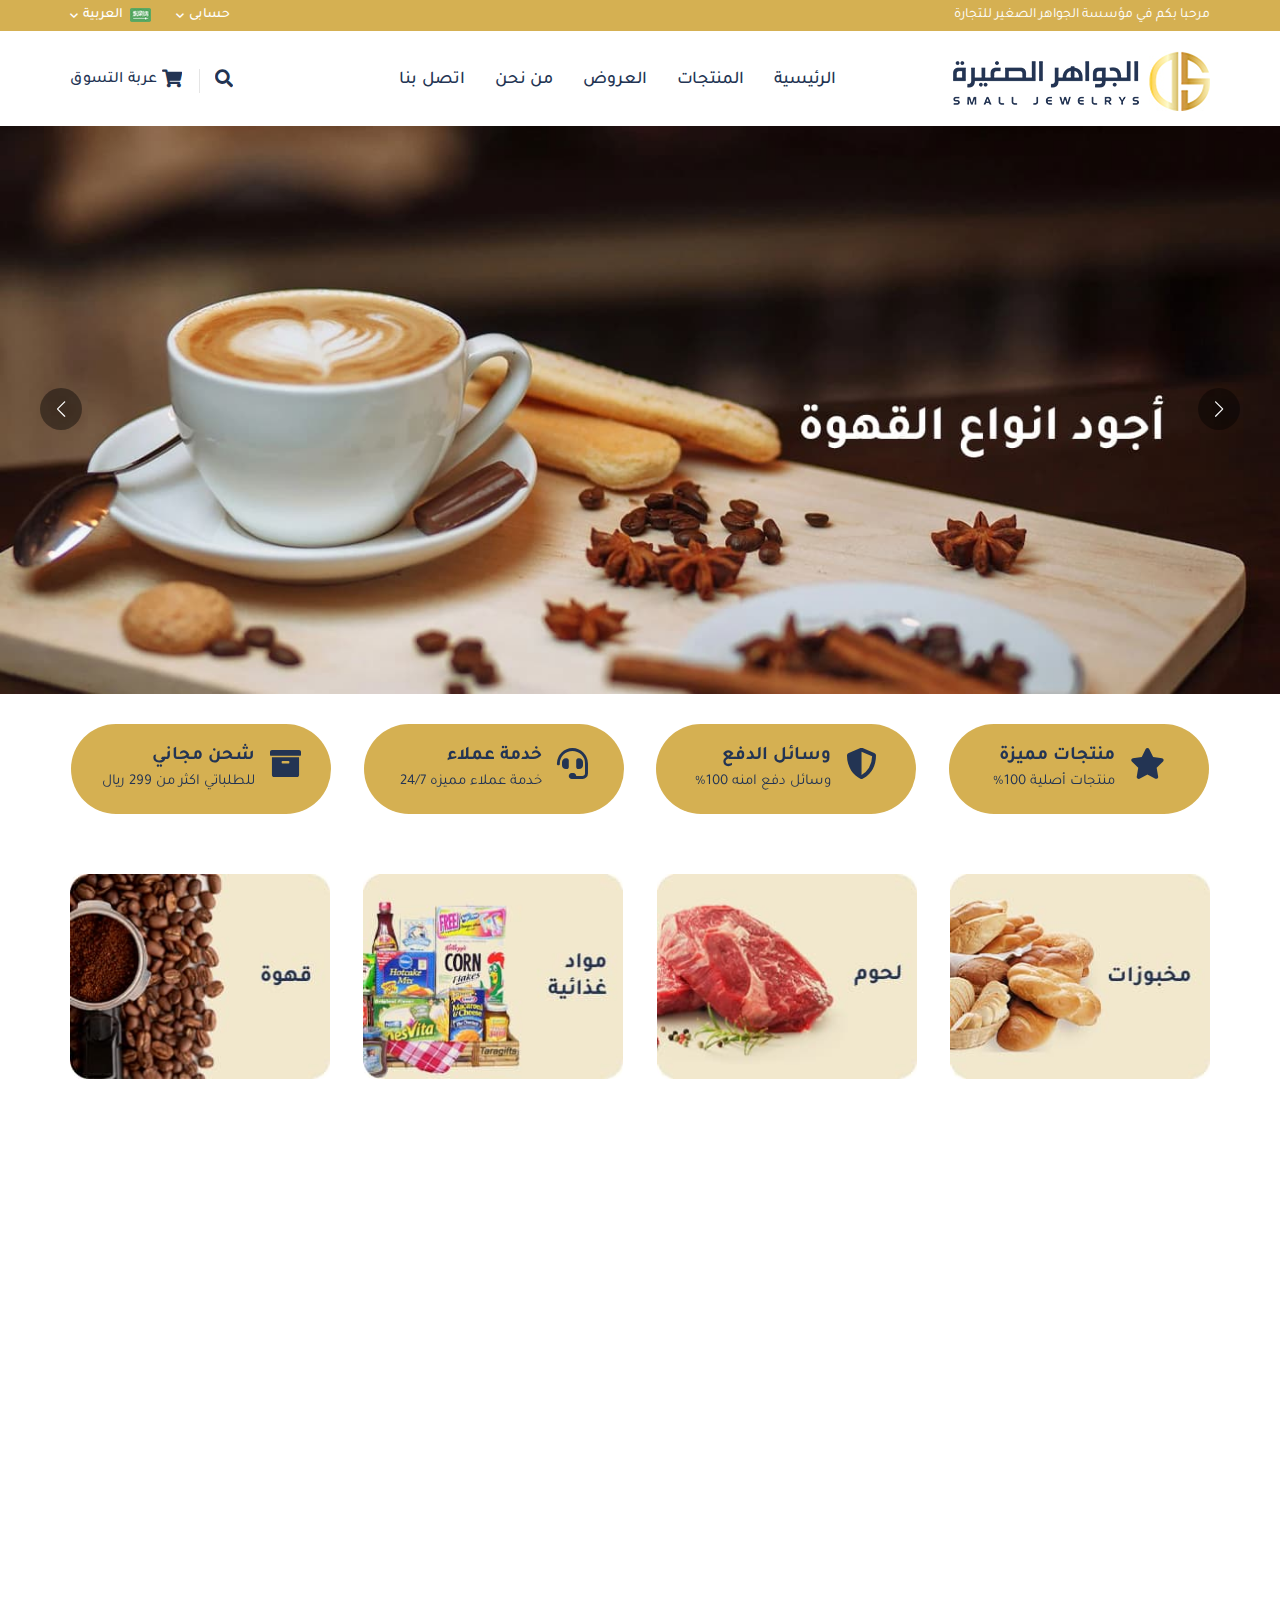
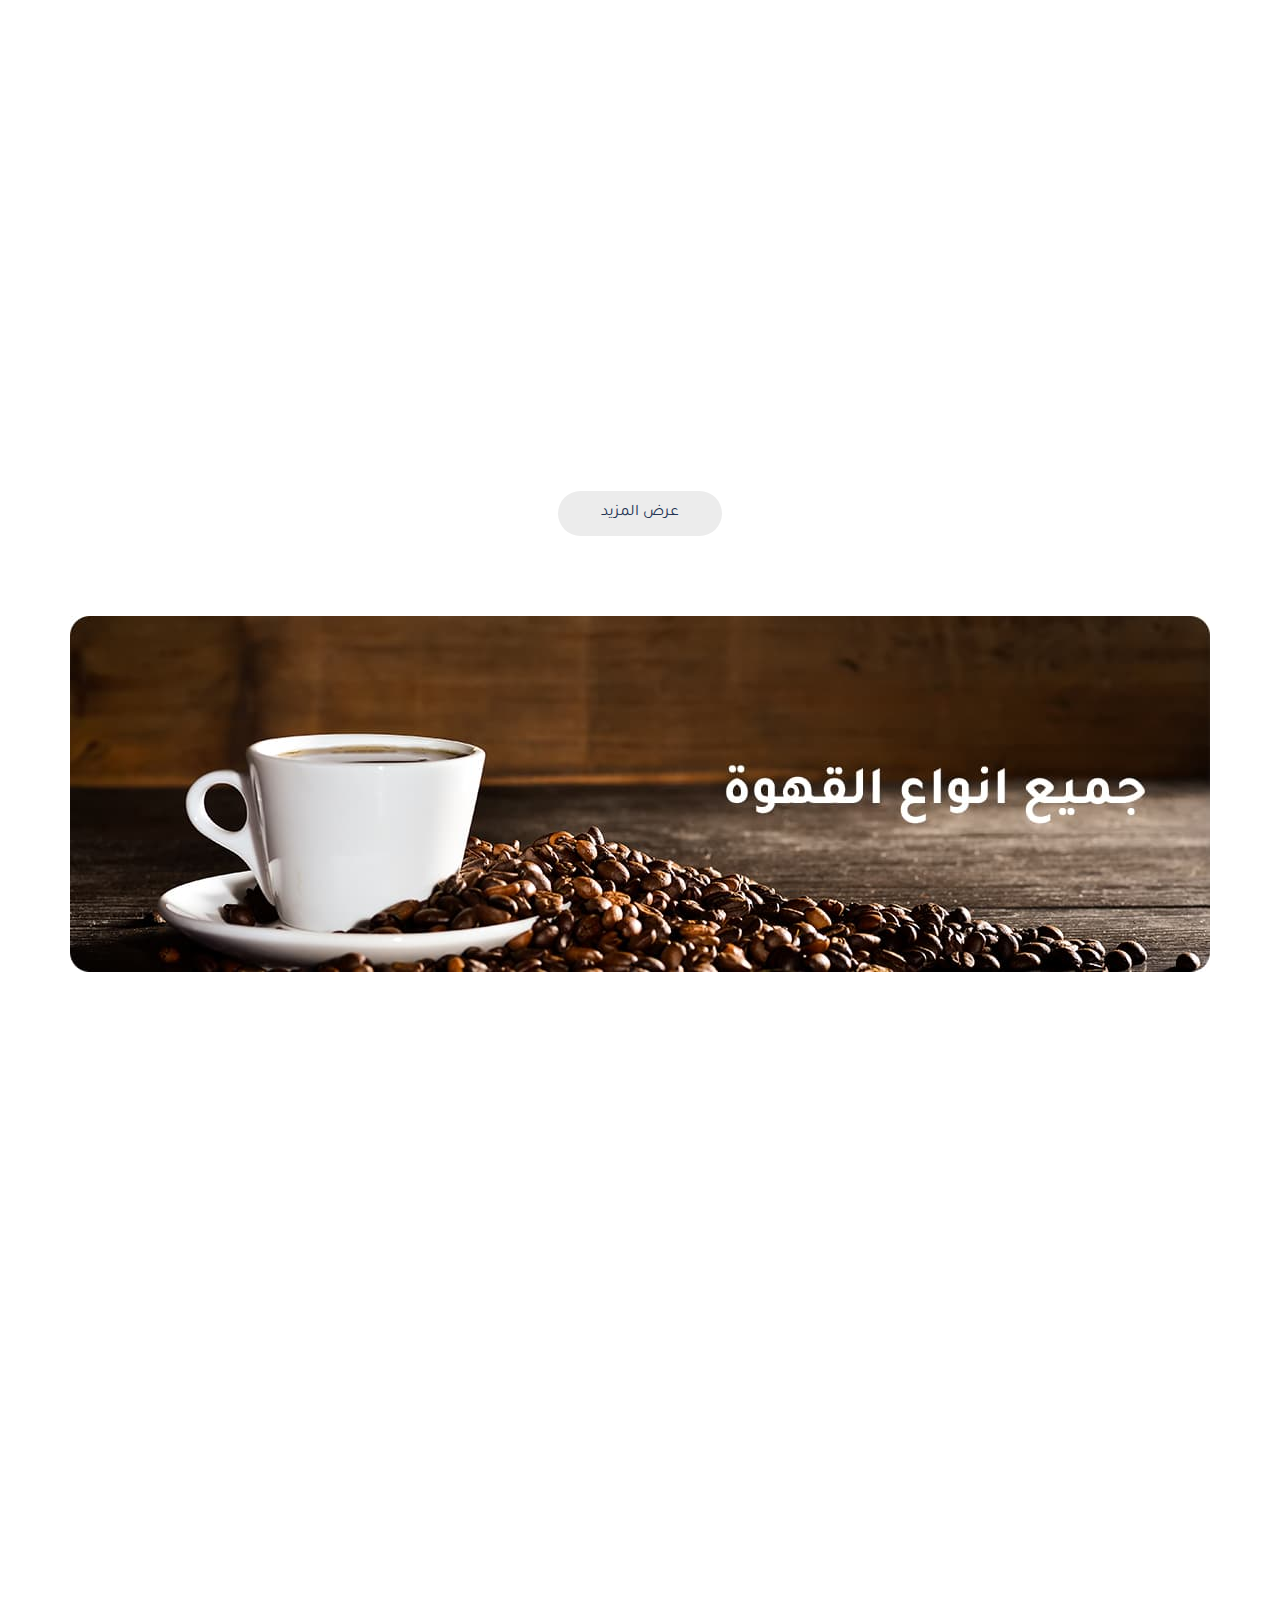
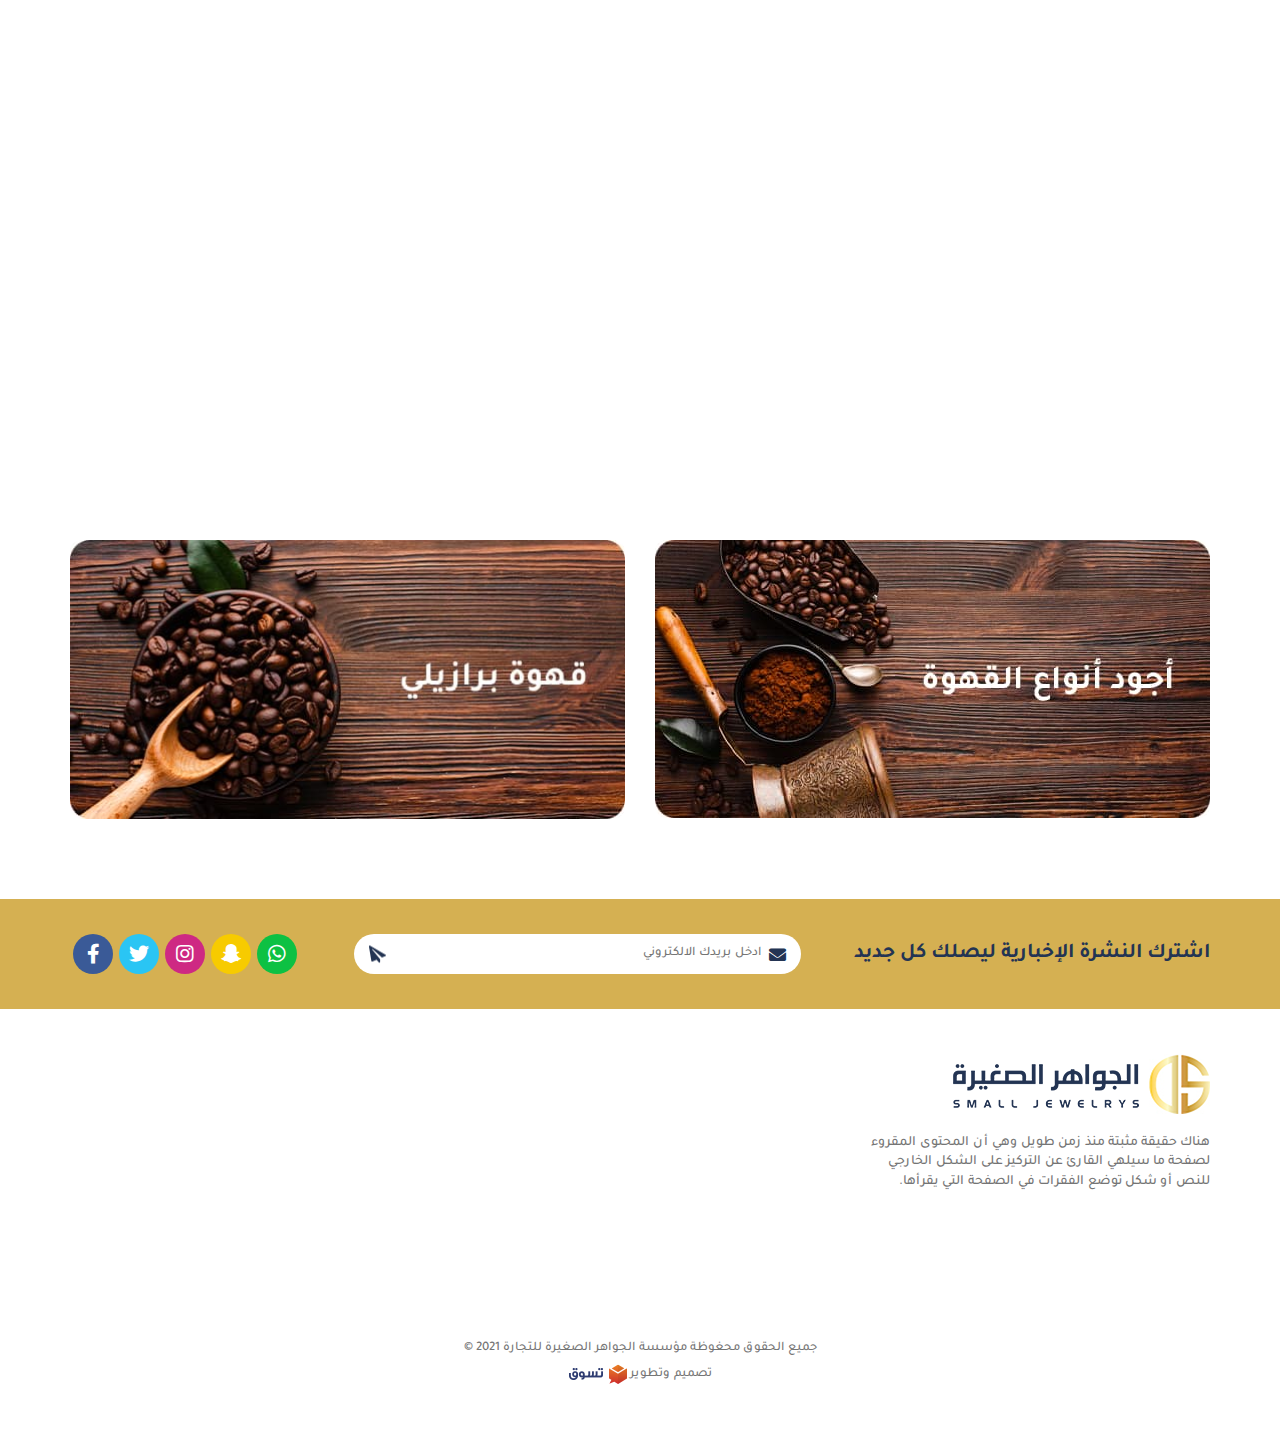
<file: index.html>
<!DOCTYPE html>
<html lang="ar" dir="rtl">
  <head>
    <meta charset="UTF-8" />
    <meta name="viewport" content="width=device-width, initial-scale=1.0" />
    <link rel="stylesheet" href="./css/vendor/all.min.css" />
    <link rel="stylesheet" href="./css/vendor/bootstrap.min.css" />
    <link rel="stylesheet" href="./css/vendor/aos.css" />
    <link rel="stylesheet" href="./css/vendor/swiper-bundle.css" />
    <link rel="stylesheet" href="./css/main.css" />
    <link rel="shortcut icon" href="./images/favicon.png" />
    <title>الجواهر الصغيرة</title>
  </head>

  <body class="overflow">
    <div class="pre-loader">
      <div class="content">
        <div class="lds">
          <div></div>
          <div></div>
          <div></div>
        </div>
      </div>
    </div>

    <nav>
      <div class="nav-top">
        <div class="container">
          <div class="top-content">
            <p>مرحبا بكم في مؤسسة الجواهر الصغير للتجارة</p>
            <ul class="top-settings flex-center">
              <li class="top-setting sm-slide slide sm-link user">
                <a class="setting-anchor drop">
                  حسابى
                  <i class="fas fa-chevron-down down"></i>
                </a>
                <ul class="top-dropDown">
                  <li><a href="#">تسجيل الدخول</a></li>
                  <li><a href="#">تسجبل جديد</a></li>
                </ul>
              </li>
              <li class="top-setting sm-slide slide sm-link nav-lang">
                <a class="setting-anchor drop">
                  <img src="./images/icons/ar.png" alt=".." />
                  العربية
                  <i class="fas fa-chevron-down down"></i>
                </a>
                <ul class="top-dropDown">
                  <li><a href="./index.html">العربية</a></li>
                  <li><a href="./index-en.html">English</a></li>
                </ul>
              </li>
            </ul>
          </div>
        </div>
      </div>
      <div class="container">
        <div class="nav-bottom">
          <div class="nav-logo">
            <a href="#"><img src="./images/logo.png" alt=".." /></a>
          </div>
          <div class="nava" id="nava">
            <div class="nava-content">
              <div class="nava-head">
                <div class="nava-close" id="close-nava">
                  <i class="fas fa-times"></i>
                </div>
              </div>
              <ul>
                <li><a href="#"> الرئيسية</a></li>
                <li class="top-setting sm-slide slide">
                  <a class="setting-anchor drop">
                    المنتجات<i class="fas fa-chevron-down down"></i>
                  </a>
                  <ul class="top-dropDown">
                    <li><a href="#">قهوة</a></li>
                    <li><a href="#">مواد غذائية</a></li>
                    <li><a href="#">لحوم</a></li>
                    <li><a href="#">مخبوزات</a></li>
                  </ul>
                </li>
                <li><a href="#">العروض</a></li>
                <li><a href="#"> من نحن </a></li>
                <li><a href="#"> اتصل بنا </a></li>
                <li class="top-setting sm-slide slide sm-link user">
                  <a class="setting-anchor drop">
                    حسابى
                    <i class="fas fa-chevron-down down"></i>
                  </a>
                  <ul class="top-dropDown">
                    <li><a href="#">تسجيل الدخول</a></li>
                    <li><a href="#">تسجبل جديد</a></li>
                  </ul>
                </li>
                <li class="top-setting sm-slide slide sm-link nav-lang">
                  <a class="setting-anchor drop">
                    <img src="./images/icons/ar.png" alt=".." />
                    العربية
                    <i class="fas fa-chevron-down down"></i>
                  </a>
                  <ul class="top-dropDown">
                    <li><a href="./index.html">العربية</a></li>
                    <li><a href="./index-en.html">English</a></li>
                  </ul>
                </li>
              </ul>
            </div>
          </div>
          <div class="nav-icons flex-center">
            <div class="nava-btn nav-icon" id="nava-icon">
              <div class="ico-btn">
                <i class="fas fa-bars"></i>
              </div>
            </div>
            <div class="search-btn nav-icon" id="search-btn">
              <div class="ico-btn">
                <i class="fas fa-search"></i>
              </div>
            </div>
            <div class="cart nav-icon flex-center">
              <div class="ico-btn">
                <i class="fas fa-shopping-cart"></i>
              </div>
              <span class="txt">عربة التسوق</span>
            </div>
          </div>
        </div>
      </div>
    </nav>

    <div class="search-form" id="search-form">
      <div class="close-search" id="close-search">
        <i class="fas fa-times"></i>
      </div>
      <div class="search">
        <div class="search-content">
          <div class="form">
            <div class="input-form">
              <input type="text" placeholder="ابحث عن ما تريد..." />
              <button class="search-btn flex-center">
                <i class="fas fa-search"></i>
              </button>
            </div>
          </div>
        </div>
      </div>
    </div>

    <header>
      <div class="swiper-container slider">
        <div class="swiper-wrapper">
          <div class="swiper-slide">
            <a href="#"
              ><img src="./images/header/header.jpg" alt="slide1 banner"
            /></a>
          </div>
          <div class="swiper-slide">
            <a href="#"
              ><img src="./images/header/header.jpg" alt="slide1 banner"
            /></a>
          </div>
          <div class="swiper-slide">
            <a href="#"
              ><img src="./images/header/header.jpg" alt="slide1 banner"
            /></a>
          </div>
          <div class="swiper-slide">
            <a href="#"
              ><img src="./images/header/header.jpg" alt="slide1 banner"
            /></a>
          </div>
        </div>

        <div class="swiper-pagination"></div>

        <div class="swiper-button-prev"></div>
        <div class="swiper-button-next"></div>
      </div>
    </header>

    <section class="notes">
      <div class="container">
        <div class="notes-swiper-container s-containe">
          <div class="swiper-wrapper">
            <div class="swiper-slide">
              <div class="note">
                <div class="ico"><i class="fas fa-star"></i></div>
                <div class="note-body">
                  <h3>منتجات مميزة</h3>
                  <p>منتجات أصلية 100%</p>
                </div>
              </div>
            </div>
            <div class="swiper-slide">
              <div class="note">
                <div class="ico"><i class="fas fa-shield-alt"></i></div>
                <div class="note-body">
                  <h3>وسائل الدفع</h3>
                  <p>وسائل دفع امنه 100%</p>
                </div>
              </div>
            </div>
            <div class="swiper-slide">
              <div class="note">
                <div class="ico"><i class="fas fa-headset"></i></div>
                <div class="note-body">
                  <h3>خدمة عملاء</h3>
                  <p>خدمة عملاء مميزه 24/7</p>
                </div>
              </div>
            </div>
            <div class="swiper-slide">
              <div class="note">
                <div class="ico"><i class="fas fa-archive"></i></div>
                <div class="note-body">
                  <h3>شحن مجاني</h3>
                  <p>للطلباتي اكثر من 299 ريال</p>
                </div>
              </div>
            </div>
          </div>

          <div class="swiper-pagination"></div>
        </div>
      </div>
    </section>

    <section class="banner-container banner4">
      <div class="container">
        <div class="banner-content flex-center">
          <div class="banner">
            <a href="#"><img src="./images/banners/1.jpg" alt=".." /></a>
          </div>
          <div class="banner">
            <a href="#"><img src="./images/banners/2.jpg" alt=".." /></a>
          </div>
          <div class="banner">
            <a href="#"><img src="./images/banners/3.jpg" alt=".." /></a>
          </div>
          <div class="banner">
            <a href="#"><img src="./images/banners/4.jpg" alt=".." /></a>
          </div>
        </div>
      </div>
    </section>

    <section class="products product-slider">
      <div class="container">
        <div class="product-head s-head" data-aos="fade-left">
          <h3>وصل حديثا</h3>
        </div>
        <div class="products-body" data-aos="zoom-in">
          <div class="product">
            <div class="product-img">
              <a href="#">
                <img src="./images/products/1.jpg" alt=".." />
              </a>
            </div>
            <div class="product-disc">
              <h5><a href="#">كيس قهوة تركي 200جم</a></h5>
              <div class="price flex-center">
                <div class="price-sale"><span>200</span><span>ر.س</span></div>
                <div class="now"><span>150</span> <span>ر.س</span></div>
              </div>
              <a href="#" class="more">اضف للسلة</a>
            </div>
          </div>
          <div class="product">
            <div class="product-img">
              <a href="#">
                <img src="./images/products/2.jpg" alt=".." />
              </a>
            </div>
            <div class="product-disc">
              <h5><a href="#">كيس قهوة تركي 200جم</a></h5>
              <div class="price flex-center">
                <div class="price-sale"><span>200</span><span>ر.س</span></div>
                <div class="now"><span>150</span> <span>ر.س</span></div>
              </div>
              <a href="#" class="more">اضف للسلة</a>
            </div>
          </div>
          <div class="product">
            <div class="product-img">
              <a href="#">
                <img src="./images/products/3.jpg" alt=".." />
              </a>
            </div>
            <div class="product-disc">
              <h5><a href="#">كيس قهوة تركي 200جم</a></h5>
              <div class="price flex-center">
                <div class="price-sale"><span>200</span><span>ر.س</span></div>
                <div class="now"><span>150</span> <span>ر.س</span></div>
              </div>
              <a href="#" class="more">اضف للسلة</a>
            </div>
          </div>
          <div class="product">
            <div class="product-img">
              <a href="#">
                <img src="./images/products/4.jpg" alt=".." />
              </a>
            </div>
            <div class="product-disc">
              <h5><a href="#">كيس قهوة تركي 200جم</a></h5>
              <div class="price flex-center">
                <div class="price-sale"><span>200</span><span>ر.س</span></div>
                <div class="now"><span>150</span> <span>ر.س</span></div>
              </div>
              <a href="#" class="more">اضف للسلة</a>
            </div>
          </div>
          <div class="product">
            <div class="product-img">
              <a href="#">
                <img src="./images/products/5.jpg" alt=".." />
              </a>
            </div>
            <div class="product-disc">
              <h5><a href="#">كيس قهوة تركي 200جم</a></h5>
              <div class="price flex-center">
                <div class="price-sale"><span>200</span><span>ر.س</span></div>
                <div class="now"><span>150</span> <span>ر.س</span></div>
              </div>
              <a href="#" class="more">اضف للسلة</a>
            </div>
          </div>
          <div class="product">
            <div class="product-img">
              <a href="#">
                <img src="./images/products/6.jpg" alt=".." />
              </a>
            </div>
            <div class="product-disc">
              <h5><a href="#">كيس قهوة تركي 200جم</a></h5>
              <div class="price flex-center">
                <div class="price-sale"><span>200</span><span>ر.س</span></div>
                <div class="now"><span>150</span> <span>ر.س</span></div>
              </div>
              <a href="#" class="more">اضف للسلة</a>
            </div>
          </div>
          <div class="product">
            <div class="product-img">
              <a href="#">
                <img src="./images/products/7.jpg" alt=".." />
              </a>
            </div>
            <div class="product-disc">
              <h5><a href="#">كيس قهوة تركي 200جم</a></h5>
              <div class="price flex-center">
                <div class="price-sale"><span>200</span><span>ر.س</span></div>
                <div class="now"><span>150</span> <span>ر.س</span></div>
              </div>
              <a href="#" class="more">اضف للسلة</a>
            </div>
          </div>
          <div class="product">
            <div class="product-img">
              <a href="#">
                <img src="./images/products/8.jpg" alt=".." />
              </a>
            </div>
            <div class="product-disc">
              <h5><a href="#">كيس قهوة تركي 200جم</a></h5>
              <div class="price flex-center">
                <div class="price-sale"><span>200</span><span>ر.س</span></div>
                <div class="now"><span>150</span> <span>ر.س</span></div>
              </div>
              <a href="#" class="more">اضف للسلة</a>
            </div>
          </div>
        </div>
        <div class="more-btn">
          <a href="#" class="more">عرض المزيد</a>
        </div>
      </div>
    </section>

    <section class="banner-container">
      <div class="container">
        <div class="banner-content flex-center">
          <div class="banner">
            <a href="#"><img src="./images/banners/5.jpg" alt=".." /></a>
          </div>
        </div>
      </div>
    </section>

    <section class="product-slider">
      <div class="container">
        <div class="product-head s-head" data-aos="fade-left">
          <h3>الأكثر مبيعا</h3>
        </div>
        <div class="product-body" data-aos="zoom-in">
          <div class="product-swiper-container s-container s-containe">
            <div class="swiper-wrapper">
              <div class="swiper-slide">
                <div class="product">
                  <div class="product-img">
                    <a href="#">
                      <img src="./images/products/1.jpg" alt=".." />
                    </a>
                  </div>
                  <div class="product-disc">
                    <h5><a href="#">كيس قهوة تركي 200جم</a></h5>
                    <div class="price flex-center">
                      <div class="price-sale">
                        <span>200</span><span>ر.س</span>
                      </div>
                      <div class="now"><span>150</span> <span>ر.س</span></div>
                    </div>
                    <a href="#" class="more">اضف للسلة</a>
                  </div>
                </div>
              </div>
              <div class="swiper-slide">
                <div class="product">
                  <div class="product-img">
                    <a href="#">
                      <img src="./images/products/2.jpg" alt=".." />
                    </a>
                  </div>
                  <div class="product-disc">
                    <h5><a href="#">كيس قهوة تركي 200جم</a></h5>
                    <div class="price flex-center">
                      <div class="price-sale">
                        <span>200</span><span>ر.س</span>
                      </div>
                      <div class="now"><span>150</span> <span>ر.س</span></div>
                    </div>
                    <a href="#" class="more">اضف للسلة</a>
                  </div>
                </div>
              </div>
              <div class="swiper-slide">
                <div class="product">
                  <div class="product-img">
                    <a href="#">
                      <img src="./images/products/3.jpg" alt=".." />
                    </a>
                  </div>
                  <div class="product-disc">
                    <h5><a href="#">كيس قهوة تركي 200جم</a></h5>
                    <div class="price flex-center">
                      <div class="price-sale">
                        <span>200</span><span>ر.س</span>
                      </div>
                      <div class="now"><span>150</span> <span>ر.س</span></div>
                    </div>
                    <a href="#" class="more">اضف للسلة</a>
                  </div>
                </div>
              </div>
              <div class="swiper-slide">
                <div class="product">
                  <div class="product-img">
                    <a href="#">
                      <img src="./images/products/4.jpg" alt=".." />
                    </a>
                  </div>
                  <div class="product-disc">
                    <h5><a href="#">كيس قهوة تركي 200جم</a></h5>
                    <div class="price flex-center">
                      <div class="price-sale">
                        <span>200</span><span>ر.س</span>
                      </div>
                      <div class="now"><span>150</span> <span>ر.س</span></div>
                    </div>
                    <a href="#" class="more">اضف للسلة</a>
                  </div>
                </div>
              </div>
            </div>

            <div class="swiper-pagination"></div>

            <div class="swiper-button-prev"></div>
            <div class="swiper-button-next"></div>
          </div>
        </div>
      </div>
    </section>

    <section class="product-slider">
      <div class="container">
        <div class="product-head s-head" data-aos="fade-left">
          <h3>العروض المميزة</h3>
        </div>
        <div class="product-body" data-aos="zoom-in">
          <div class="product-swiper-container s-container s-containe">
            <div class="swiper-wrapper">
              <div class="swiper-slide">
                <div class="product">
                  <div class="product-img">
                    <a href="#">
                      <img src="./images/products/1.jpg" alt=".." />
                    </a>
                  </div>
                  <div class="product-disc">
                    <h5><a href="#">كيس قهوة تركي 200جم</a></h5>
                    <div class="price flex-center">
                      <div class="price-sale">
                        <span>200</span><span>ر.س</span>
                      </div>
                      <div class="now"><span>150</span> <span>ر.س</span></div>
                    </div>
                    <a href="#" class="more">اضف للسلة</a>
                  </div>
                </div>
              </div>
              <div class="swiper-slide">
                <div class="product">
                  <div class="product-img">
                    <a href="#">
                      <img src="./images/products/2.jpg" alt=".." />
                    </a>
                  </div>
                  <div class="product-disc">
                    <h5><a href="#">كيس قهوة تركي 200جم</a></h5>
                    <div class="price flex-center">
                      <div class="price-sale">
                        <span>200</span><span>ر.س</span>
                      </div>
                      <div class="now"><span>150</span> <span>ر.س</span></div>
                    </div>
                    <a href="#" class="more">اضف للسلة</a>
                  </div>
                </div>
              </div>
              <div class="swiper-slide">
                <div class="product">
                  <div class="product-img">
                    <a href="#">
                      <img src="./images/products/3.jpg" alt=".." />
                    </a>
                  </div>
                  <div class="product-disc">
                    <h5><a href="#">كيس قهوة تركي 200جم</a></h5>
                    <div class="price flex-center">
                      <div class="price-sale">
                        <span>200</span><span>ر.س</span>
                      </div>
                      <div class="now"><span>150</span> <span>ر.س</span></div>
                    </div>
                    <a href="#" class="more">اضف للسلة</a>
                  </div>
                </div>
              </div>
              <div class="swiper-slide">
                <div class="product">
                  <div class="product-img">
                    <a href="#">
                      <img src="./images/products/4.jpg" alt=".." />
                    </a>
                  </div>
                  <div class="product-disc">
                    <h5><a href="#">كيس قهوة تركي 200جم</a></h5>
                    <div class="price flex-center">
                      <div class="price-sale">
                        <span>200</span><span>ر.س</span>
                      </div>
                      <div class="now"><span>150</span> <span>ر.س</span></div>
                    </div>
                    <a href="#" class="more">اضف للسلة</a>
                  </div>
                </div>
              </div>
            </div>

            <div class="swiper-pagination"></div>

            <div class="swiper-button-prev"></div>
            <div class="swiper-button-next"></div>
          </div>
        </div>
      </div>
    </section>

    <section class="banner-container banner2">
      <div class="container">
        <div class="banner-content flex-center">
          <div class="banner">
            <a href="#"><img src="./images/banners/6.jpg" alt=".." /></a>
          </div>
          <div class="banner">
            <a href="#"><img src="./images/banners/7.jpg" alt=".." /></a>
          </div>
        </div>
      </div>
    </section>

    <section class="newslitter">
      <div class="container">
        <div class="newslitter-content">
          <h3>اشترك النشرة الإخبارية ليصلك كل جديد</h3>
          <div class="letter-form">
            <form action="#">
              <div class="input-form">
                <i class="fas fa-envelope"></i>
                <input type="text" placeholder="ادخل بريدك الالكتروني" />
                <button class="search-btn flex-center">
                  <i class="fas fa-paper-plane"></i>
                </button>
              </div>
            </form>
          </div>
          <div class="social flex-center">
            <div class="social-icon whats">
              <a class="flex-center" href="#">
                <i class="fab fa-whatsapp"></i>
              </a>
            </div>
            <div class="social-icon snap">
              <a class="flex-center" href="#">
                <i class="fab fa-snapchat-ghost"></i>
              </a>
            </div>
            <div class="social-icon insta">
              <a class="flex-center" href="#">
                <i class="fab fa-instagram"></i>
              </a>
            </div>
            <div class="social-icon twitter">
              <a class="flex-center" href="#">
                <i class="fab fa-twitter"></i>
              </a>
            </div>
            <div class="social-icon facebook">
              <a class="flex-center" href="#">
                <i class="fab fa-facebook-f"></i>
              </a>
            </div>
          </div>
        </div>
      </div>
    </section>

    <footer>
      <div class="container">
        <div class="footer-top">
          <div class="footer-logo">
            <img src="./images/logo.png" alt=".." />
            <p>
              هناك حقيقة مثبتة منذ زمن طويل وهي أن المحتوى المقروء لصفحة ما
              سيلهي القارئ عن التركيز على الشكل الخارجي للنص أو شكل توضع الفقرات
              في الصفحة التي يقرأها.
            </p>
          </div>
          <div
            class="info footer-list"
            data-aos="fade-left"
            data-aos-delay="0"
            data-target="#collapse1"
            aria-expanded="false"
            aria-controls="collapse1"
          >
            <div class="head">
              <h4>معلومات <i class="fas fa-chevron-down down"></i></h4>
            </div>
            <ul id="collapse1">
              <li><a href="#">من نحن</a></li>
              <li><a href="#">الشحن والتوصيل</a></li>
              <li><a href="#">الحسابات البنكية</a></li>
              <li><a href="#">الخصوصية</a></li>
              <li><a href="#">شروط الاستخدام</a></li>
            </ul>
          </div>
          <div
            class="cust footer-list"
            data-aos="fade-left"
            data-aos-delay="600"
            data-target="#collapse3"
            aria-expanded="false"
            aria-controls="collapse3"
          >
            <div class="head">
              <h4>خدمة العملاء <i class="fas fa-chevron-down down"></i></h4>
            </div>
            <ul id="collapse3">
              <li><a href="#">اتصل بنا</a></li>
              <li><a href="#">ارجاع الطلب</a></li>
              <li><a href="#">خريطة الموقع</a></li>
            </ul>
          </div>
          <div
            class="adds footer-list"
            data-aos="fade-left"
            data-aos-delay="300"
            data-target="#collapse2"
            aria-expanded="false"
            aria-controls="collapse2"
          >
            <div class="head">
              <h4>اضافات <i class="fas fa-chevron-down down"></i></h4>
            </div>
            <ul id="collapse2">
              <li><a href="#">الشركات </a></li>
              <li><a href="#">قسائم الهدايا</a></li>
              <li><a href="#">نظام العمولة</a></li>
              <li><a href="#">العروض المميزة</a></li>
            </ul>
          </div>
          <div
            class="account footer-list"
            data-aos="fade-right"
            data-aos-delay="400"
            data-target="#collapse4"
            aria-expanded="false"
            aria-controls="collapse4"
          >
            <div class="head">
              <h4>حسابى <i class="fas fa-chevron-down down"></i></h4>
            </div>
            <ul id="collapse4">
              <li><a href="#">حسابى</a></li>
              <li><a href="#">طلباتى</a></li>
              <li><a href="#">قائمة رغباتى</a></li>
              <li><a href="#">القائمة البريدية</a></li>
            </ul>
          </div>
        </div>
        <div class="payment" data-aos="zoom-in" data-aos-offset="0">
          <img src="./images/footer/1.png" alt=".." />
          <img src="./images/footer/2.png" alt=".." />
          <img src="./images/footer/3.png" alt=".." />
          <img src="./images/footer/4.png" alt=".." />
        </div>
        <div class="credit">
          <p>جميع الحقوق محغوظة مؤسسة الجواهر الصغيرة للتجارة 2021 &copy;</p>
          <p>
            تصميم وتطوير
            <a href="https://tasawk.com.sa/" target="_blank"
              ><img src="./images/icons/footer.png" alt=".."
            /></a>
          </p>
        </div>
      </div>
    </footer>

    <div class="goUp">
      <div
        id="up"
        class="up flex-center"
        onclick="window.scroll({top: 0,behavior: 'smooth'});"
      >
        <i class="fas fa-arrow-up"></i>
      </div>
    </div>


    <script src="./js/vendor/jquery.min.js"></script>
    <script src="./js/vendor/bootstrap.min.js"></script>
    <script src="./js/vendor/swiper-bundle.js"></script>
    <script src="./js/vendor/aos.js"></script>
    <script src="./js/main.js"></script>
  </body>
</html>
</file>
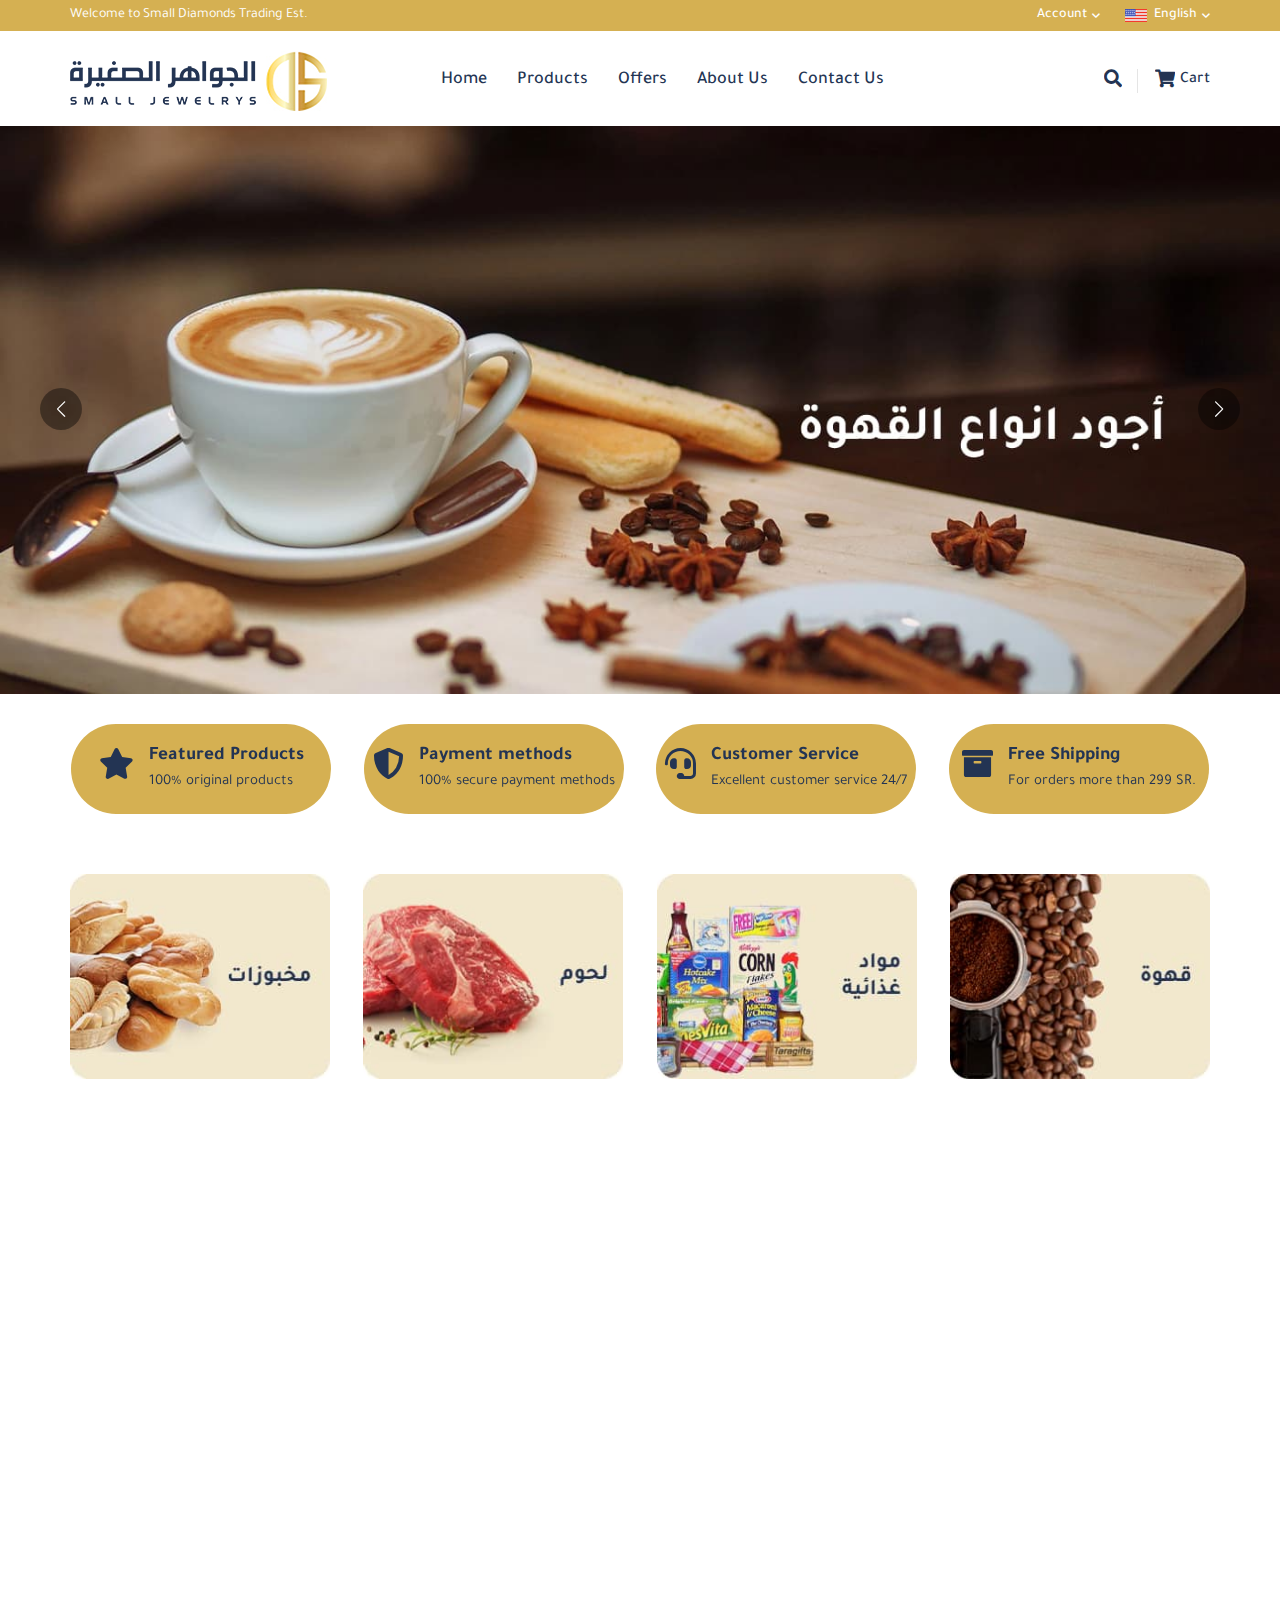
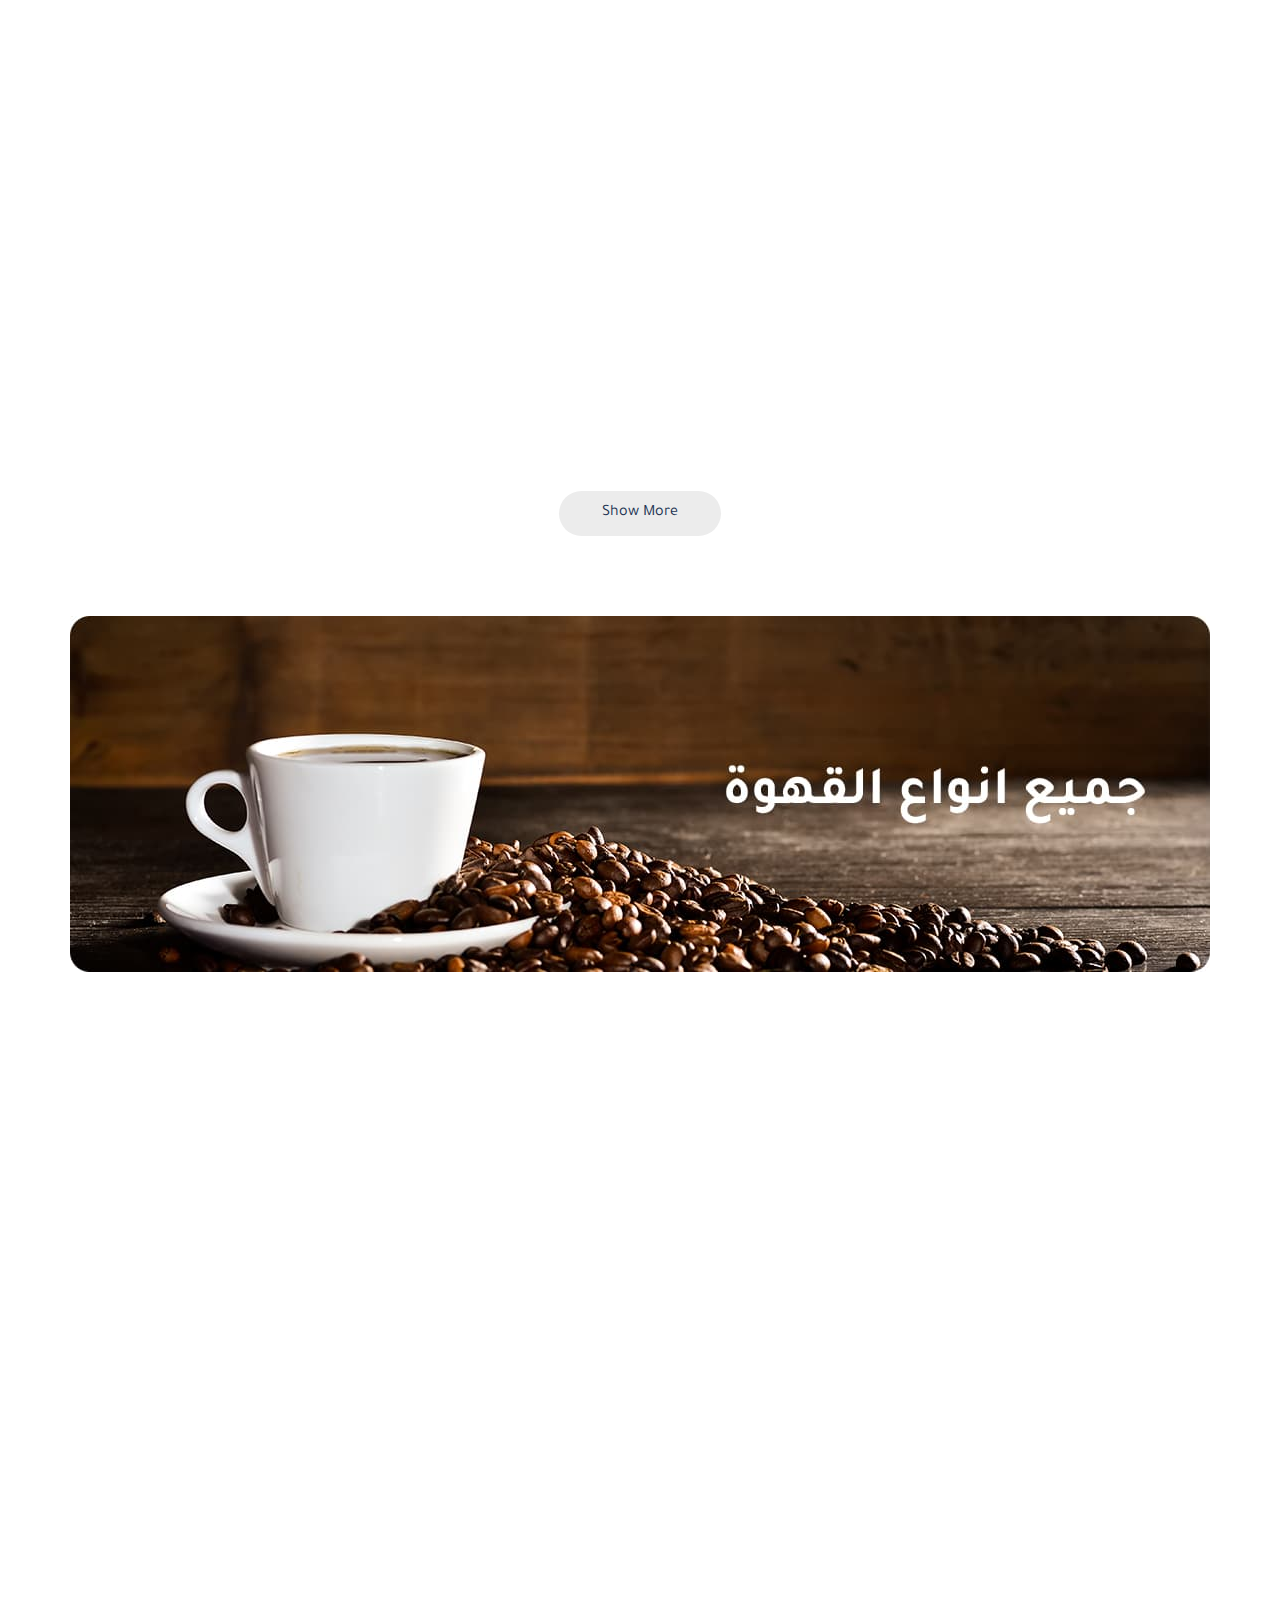
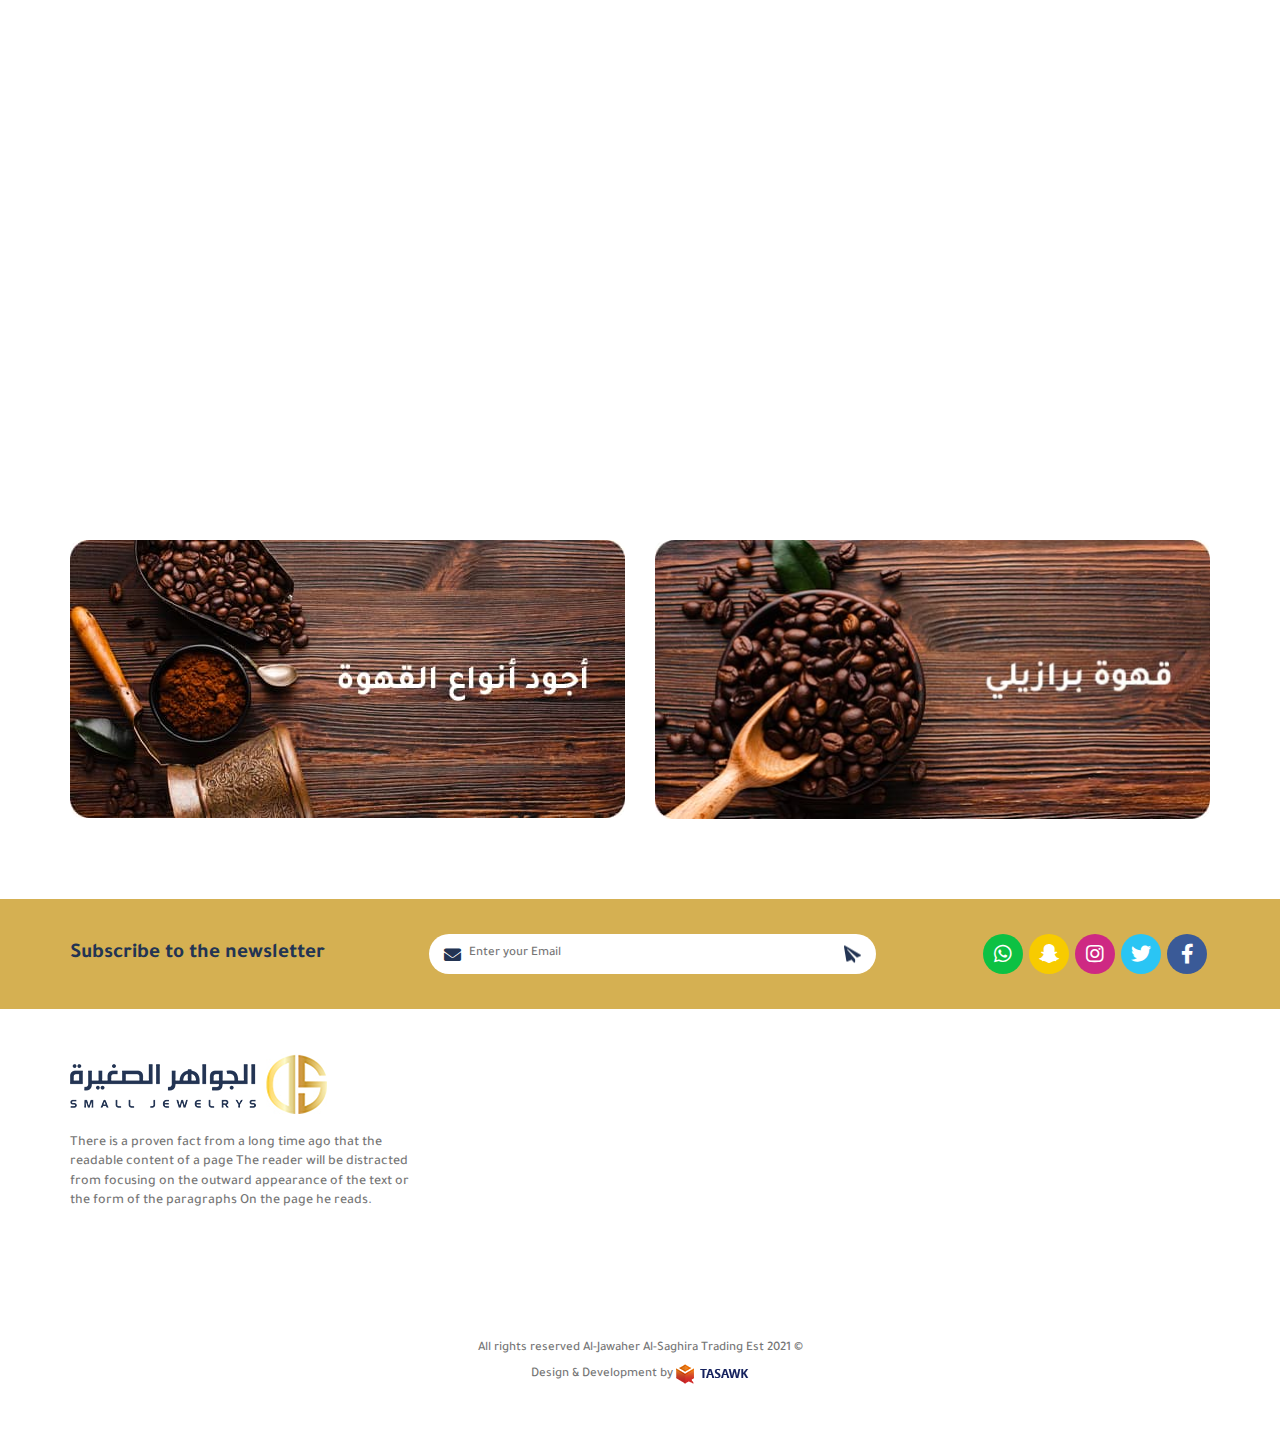
<file: index-en.html>
<!DOCTYPE html>
<html lang="en" dir="ltr">
  <head>
    <meta charset="UTF-8" />
    <meta name="viewport" content="width=device-width, initial-scale=1.0" />
    <link rel="stylesheet" href="./css/vendor/all.min.css" />
    <link rel="stylesheet" href="./css/vendor/bootstrap.min.css" />
    <link rel="stylesheet" href="./css/vendor/aos.css" />
    <link rel="stylesheet" href="./css/vendor/swiper-bundle.css" />
    <link rel="stylesheet" href="./css/main.css" />
    <link rel="shortcut icon" href="./images/favicon.png" />
    <title>Small Diamonds</title>
  </head>

  <body class="overflow">
    <div class="pre-loader">
      <div class="content">
        <div class="lds">
          <div></div>
          <div></div>
          <div></div>
        </div>
      </div>
    </div>

    <nav>
      <div class="nav-top">
        <div class="container">
          <div class="top-content">
            <p> Welcome to Small Diamonds Trading Est. </p>
                        <ul class="top-settings flex-center">
              <li class="top-setting sm-slide slide sm-link user">
                <a class="setting-anchor drop">
                  Account
                  <i class="fas fa-chevron-down down"></i>
                </a>
                <ul class="top-dropDown">
                  <li><a href="#">Sign in</a></li>
                  <li><a href="#">Sign up</a></li>
                </ul>
              </li>
              <li class="top-setting sm-slide slide sm-link nav-lang">
                <a class="setting-anchor drop">
                  <img src="./images/icons/en.png" alt=".." />
                  English
                  <i class="fas fa-chevron-down down"></i>
                </a>
                <ul class="top-dropDown">
                  <li><a href="./index.html">العربية</a></li>
                  <li><a href="./index-en.html">English</a></li>
                </ul>
              </li>
            </ul>
          </div>
        </div>
      </div>
      <div class="container">
        <div class="nav-bottom">
          <div class="nav-logo">
            <a href="#"><img src="./images/logo.png" alt=".." /></a>
          </div>
          <div class="nava" id="nava">
            <div class="nava-content">
              <div class="nava-head">
                <div class="nava-close" id="close-nava">
                  <i class="fas fa-times"></i>
                </div>
              </div>
              <ul>
                <li><a href="#"> Home</a></li>
                <li class="top-setting sm-slide slide">
                  <a class="setting-anchor drop">
                    Products<i class="fas fa-chevron-down down"></i>
                  </a>
                  <ul class="top-dropDown">
                    <li> <a href="#"> coffee </a> </li>
                    <li> <a href="#"> Food materials </a> </li>
                    <li> <a href="#"> meat </a> </li>
                    <li> <a href="#"> baked </a> </li>
                  </ul>
                </li>
                <li><a href="#">Offers</a></li>
                <li><a href="#"> About us</a></li>
                <li><a href="#"> Contact us </a></li>
                <li class="top-setting sm-slide slide sm-link user">
                  <a class="setting-anchor drop">
                    Account
                    <i class="fas fa-chevron-down down"></i>
                  </a>
                  <ul class="top-dropDown">
                    <li><a href="#">Sign in</a></li>
                    <li><a href="#">Sign up</a></li>
                  </ul>
                </li>
                <li class="top-setting sm-slide slide sm-link nav-lang">
                  <a class="setting-anchor drop">
                    <img src="./images/icons/en.png" alt=".." />
                    English
                    <i class="fas fa-chevron-down down"></i>
                  </a>
                  <ul class="top-dropDown">
                    <li><a href="./index.html">العربية</a></li>
                    <li><a href="./index-en.html">English</a></li>
                  </ul>
                </li>
              </ul>
            </div>
          </div>
          <div class="nav-icons flex-center">
            <div class="nava-btn nav-icon" id="nava-icon">
              <div class="ico-btn">
                <i class="fas fa-bars"></i>
              </div>
            </div>
            <div class="search-btn nav-icon" id="search-btn">
              <div class="ico-btn">
                <i class="fas fa-search"></i>
              </div>
            </div>
            <div class="cart nav-icon flex-center">
              <div class="ico-btn">
                <i class="fas fa-shopping-cart"></i>
              </div>
              <span class="txt">Cart</span>
            </div>
          </div>
        </div>
      </div>
    </nav>

    <div class="search-form" id="search-form">
      <div class="close-search" id="close-search">
        <i class="fas fa-times"></i>
      </div>
      <div class="search">
        <div class="search-content">
          <div class="form">
            <div class="input-form">
              <input type="text" placeholder="Search" />
              <button class="search-btn flex-center">
                <i class="fas fa-search"></i>
              </button>
            </div>
          </div>
        </div>
      </div>
    </div>

    <header>
      <div class="swiper-container slider">
        <div class="swiper-wrapper">
          <div class="swiper-slide">
            <a href="#"
              ><img src="./images/header/header.jpg" alt="slide1 banner"
            /></a>
          </div>
          <div class="swiper-slide">
            <a href="#"
              ><img src="./images/header/header.jpg" alt="slide1 banner"
            /></a>
          </div>
          <div class="swiper-slide">
            <a href="#"
              ><img src="./images/header/header.jpg" alt="slide1 banner"
            /></a>
          </div>
          <div class="swiper-slide">
            <a href="#"
              ><img src="./images/header/header.jpg" alt="slide1 banner"
            /></a>
          </div>
        </div>

        <div class="swiper-pagination"></div>

        <div class="swiper-button-prev"></div>
        <div class="swiper-button-next"></div>
      </div>
    </header>

    <section class="notes">
      <div class="container">
        <div class="notes-swiper-container s-containe">
          <div class="swiper-wrapper">
            <div class="swiper-slide">
              <div class="note">
                <div class="ico"><i class="fas fa-star"></i></div>
                <div class = "note-body">
                  <h3> Featured Products </h3>
                  <p> 100% original products </p>
                </div>
              </div>
            </div>
            <div class="swiper-slide">
              <div class="note">
                <div class="ico"><i class="fas fa-shield-alt"></i></div>
                <div class = "note-body">
                  <h3> Payment methods </h3>
                  <p> 100% secure payment methods </p>
                </div>
              </div>
            </div>
            <div class="swiper-slide">
              <div class="note">
                <div class="ico"><i class="fas fa-headset"></i></div>
                <div class = "note-body">
                  <h3> Customer Service </h3>
                  <p> Excellent customer service 24/7 </p>
                </div>
              </div>
            </div>
            <div class="swiper-slide">
              <div class="note">
                <div class="ico"><i class="fas fa-archive"></i></div>
                <div class = "note-body">
                  <h3> Free Shipping </h3>
                  <p> For orders more than 299 SR. </p>
                </div>
              </div>
            </div>
          </div>

          <div class="swiper-pagination"></div>
        </div>
      </div>
    </section>

    <section class="banner-container banner4">
      <div class="container">
        <div class="banner-content flex-center">
          <div class="banner">
            <a href="#"><img src="./images/banners/1.jpg" alt=".." /></a>
          </div>
          <div class="banner">
            <a href="#"><img src="./images/banners/2.jpg" alt=".." /></a>
          </div>
          <div class="banner">
            <a href="#"><img src="./images/banners/3.jpg" alt=".." /></a>
          </div>
          <div class="banner">
            <a href="#"><img src="./images/banners/4.jpg" alt=".." /></a>
          </div>
        </div>
      </div>
    </section>

    <section class="products product-slider">
      <div class="container">
        <div class="product-head s-head" data-aos="fade-left">
          <h3>New Arrivals</h3>
        </div>
        <div class="products-body" data-aos="zoom-in">
          <div class="product">
            <div class="product-img">
              <a href="#">
                <img src="./images/products/1.jpg" alt=".." />
              </a>
            </div>
            <div class="product-disc">
              <h5><a href="#">Product Name</a></h5>
              <div class="price flex-center">
                <div class="price-sale"><span>200</span><span>SR</span></div>
                <div class="now"><span>150</span> <span>SR</span></div>
              </div>
              <a href="#" class="more">Add to cart</a>
            </div>
          </div>
          <div class="product">
            <div class="product-img">
              <a href="#">
                <img src="./images/products/2.jpg" alt=".." />
              </a>
            </div>
            <div class="product-disc">
              <h5><a href="#">Product Name</a></h5>
              <div class="price flex-center">
                <div class="price-sale"><span>200</span><span>SR</span></div>
                <div class="now"><span>150</span> <span>SR</span></div>
              </div>
              <a href="#" class="more">Add to cart</a>
            </div>
          </div>
          <div class="product">
            <div class="product-img">
              <a href="#">
                <img src="./images/products/3.jpg" alt=".." />
              </a>
            </div>
            <div class="product-disc">
              <h5><a href="#">Product Name</a></h5>
              <div class="price flex-center">
                <div class="price-sale"><span>200</span><span>SR</span></div>
                <div class="now"><span>150</span> <span>SR</span></div>
              </div>
              <a href="#" class="more">Add to cart</a>
            </div>
          </div>
          <div class="product">
            <div class="product-img">
              <a href="#">
                <img src="./images/products/4.jpg" alt=".." />
              </a>
            </div>
            <div class="product-disc">
              <h5><a href="#">Product Name</a></h5>
              <div class="price flex-center">
                <div class="price-sale"><span>200</span><span>SR</span></div>
                <div class="now"><span>150</span> <span>SR</span></div>
              </div>
              <a href="#" class="more">Add to cart</a>
            </div>
          </div>
          <div class="product">
            <div class="product-img">
              <a href="#">
                <img src="./images/products/5.jpg" alt=".." />
              </a>
            </div>
            <div class="product-disc">
              <h5><a href="#">Product Name</a></h5>
              <div class="price flex-center">
                <div class="price-sale"><span>200</span><span>SR</span></div>
                <div class="now"><span>150</span> <span>SR</span></div>
              </div>
              <a href="#" class="more">Add to cart</a>
            </div>
          </div>
          <div class="product">
            <div class="product-img">
              <a href="#">
                <img src="./images/products/6.jpg" alt=".." />
              </a>
            </div>
            <div class="product-disc">
              <h5><a href="#">Product Name</a></h5>
              <div class="price flex-center">
                <div class="price-sale"><span>200</span><span>SR</span></div>
                <div class="now"><span>150</span> <span>SR</span></div>
              </div>
              <a href="#" class="more">Add to cart</a>
            </div>
          </div>
          <div class="product">
            <div class="product-img">
              <a href="#">
                <img src="./images/products/7.jpg" alt=".." />
              </a>
            </div>
            <div class="product-disc">
              <h5><a href="#">Product Name</a></h5>
              <div class="price flex-center">
                <div class="price-sale"><span>200</span><span>SR</span></div>
                <div class="now"><span>150</span> <span>SR</span></div>
              </div>
              <a href="#" class="more">Add to cart</a>
            </div>
          </div>
          <div class="product">
            <div class="product-img">
              <a href="#">
                <img src="./images/products/8.jpg" alt=".." />
              </a>
            </div>
            <div class="product-disc">
              <h5><a href="#">Product Name</a></h5>
              <div class="price flex-center">
                <div class="price-sale"><span>200</span><span>SR</span></div>
                <div class="now"><span>150</span> <span>SR</span></div>
              </div>
              <a href="#" class="more">Add to cart</a>
            </div>
          </div>
        </div>
        <div class="more-btn">
          <a href="#" class="more">Show More</a>
        </div>
      </div>
    </section>

    <section class="banner-container">
      <div class="container">
        <div class="banner-content flex-center">
          <div class="banner">
            <a href="#"><img src="./images/banners/5.jpg" alt=".." /></a>
          </div>
        </div>
      </div>
    </section>

    <section class="product-slider">
      <div class="container">
        <div class="product-head s-head" data-aos="fade-left">
          <h3>Best Seller</h3>
        </div>
        <div class="product-body" data-aos="zoom-in">
          <div class="product-swiper-container s-container s-containe">
            <div class="swiper-wrapper">
              <div class="swiper-slide">
                <div class="product">
                  <div class="product-img">
                    <a href="#">
                      <img src="./images/products/1.jpg" alt=".." />
                    </a>
                  </div>
                  <div class="product-disc">
                    <h5><a href="#">Product Name</a></h5>
                    <div class="price flex-center">
                      <div class="price-sale">
                        <span>200</span><span>SR</span>
                      </div>
                      <div class="now"><span>150</span> <span>SR</span></div>
                    </div>
                    <a href="#" class="more">Add to cart</a>
                  </div>
                </div>
              </div>
              <div class="swiper-slide">
                <div class="product">
                  <div class="product-img">
                    <a href="#">
                      <img src="./images/products/2.jpg" alt=".." />
                    </a>
                  </div>
                  <div class="product-disc">
                    <h5><a href="#">Product Name</a></h5>
                    <div class="price flex-center">
                      <div class="price-sale">
                        <span>200</span><span>SR</span>
                      </div>
                      <div class="now"><span>150</span> <span>SR</span></div>
                    </div>
                    <a href="#" class="more">Add to cart</a>
                  </div>
                </div>
              </div>
              <div class="swiper-slide">
                <div class="product">
                  <div class="product-img">
                    <a href="#">
                      <img src="./images/products/3.jpg" alt=".." />
                    </a>
                  </div>
                  <div class="product-disc">
                    <h5><a href="#">Product Name</a></h5>
                    <div class="price flex-center">
                      <div class="price-sale">
                        <span>200</span><span>SR</span>
                      </div>
                      <div class="now"><span>150</span> <span>SR</span></div>
                    </div>
                    <a href="#" class="more">Add to cart</a>
                  </div>
                </div>
              </div>
              <div class="swiper-slide">
                <div class="product">
                  <div class="product-img">
                    <a href="#">
                      <img src="./images/products/4.jpg" alt=".." />
                    </a>
                  </div>
                  <div class="product-disc">
                    <h5><a href="#">Product Name</a></h5>
                    <div class="price flex-center">
                      <div class="price-sale">
                        <span>200</span><span>SR</span>
                      </div>
                      <div class="now"><span>150</span> <span>SR</span></div>
                    </div>
                    <a href="#" class="more">Add to cart</a>
                  </div>
                </div>
              </div>
            </div>

            <div class="swiper-pagination"></div>

            <div class="swiper-button-prev"></div>
            <div class="swiper-button-next"></div>
          </div>
        </div>
      </div>
    </section>

    <section class="product-slider">
      <div class="container">
        <div class="product-head s-head" data-aos="fade-left">
          <h3>Specials</h3>
        </div>
        <div class="product-body" data-aos="zoom-in">
          <div class="product-swiper-container s-container s-containe">
            <div class="swiper-wrapper">
              <div class="swiper-slide">
                <div class="product">
                  <div class="product-img">
                    <a href="#">
                      <img src="./images/products/1.jpg" alt=".." />
                    </a>
                  </div>
                  <div class="product-disc">
                    <h5><a href="#">Product Name</a></h5>
                    <div class="price flex-center">
                      <div class="price-sale">
                        <span>200</span><span>SR</span>
                      </div>
                      <div class="now"><span>150</span> <span>SR</span></div>
                    </div>
                    <a href="#" class="more">Add to cart</a>
                  </div>
                </div>
              </div>
              <div class="swiper-slide">
                <div class="product">
                  <div class="product-img">
                    <a href="#">
                      <img src="./images/products/2.jpg" alt=".." />
                    </a>
                  </div>
                  <div class="product-disc">
                    <h5><a href="#">Product Name</a></h5>
                    <div class="price flex-center">
                      <div class="price-sale">
                        <span>200</span><span>SR</span>
                      </div>
                      <div class="now"><span>150</span> <span>SR</span></div>
                    </div>
                    <a href="#" class="more">Add to cart</a>
                  </div>
                </div>
              </div>
              <div class="swiper-slide">
                <div class="product">
                  <div class="product-img">
                    <a href="#">
                      <img src="./images/products/3.jpg" alt=".." />
                    </a>
                  </div>
                  <div class="product-disc">
                    <h5><a href="#">Product Name</a></h5>
                    <div class="price flex-center">
                      <div class="price-sale">
                        <span>200</span><span>SR</span>
                      </div>
                      <div class="now"><span>150</span> <span>SR</span></div>
                    </div>
                    <a href="#" class="more">Add to cart</a>
                  </div>
                </div>
              </div>
              <div class="swiper-slide">
                <div class="product">
                  <div class="product-img">
                    <a href="#">
                      <img src="./images/products/4.jpg" alt=".." />
                    </a>
                  </div>
                  <div class="product-disc">
                    <h5><a href="#">Product Name</a></h5>
                    <div class="price flex-center">
                      <div class="price-sale">
                        <span>200</span><span>SR</span>
                      </div>
                      <div class="now"><span>150</span> <span>SR</span></div>
                    </div>
                    <a href="#" class="more">Add to cart</a>
                  </div>
                </div>
              </div>
            </div>

            <div class="swiper-pagination"></div>

            <div class="swiper-button-prev"></div>
            <div class="swiper-button-next"></div>
          </div>
        </div>
      </div>
    </section>

    <section class="banner-container banner2">
      <div class="container">
        <div class="banner-content flex-center">
          <div class="banner">
            <a href="#"><img src="./images/banners/6.jpg" alt=".." /></a>
          </div>
          <div class="banner">
            <a href="#"><img src="./images/banners/7.jpg" alt=".." /></a>
          </div>
        </div>
      </div>
    </section>

    <section class="newslitter">
      <div class="container">
        <div class="newslitter-content">
          <h3>Subscribe to the newsletter </h3>
          <div class="letter-form">
            <form action="#">
              <div class="input-form">
                <i class="fas fa-envelope"></i>
                <input type="text" placeholder="Enter your Email" />
                <button class="search-btn flex-center">
                  <i class="fas fa-paper-plane"></i>
                </button>
              </div>
            </form>
          </div>
          <div class="social flex-center">
            <div class="social-icon whats">
              <a class="flex-center" href="#">
                <i class="fab fa-whatsapp"></i>
              </a>
            </div>
            <div class="social-icon snap">
              <a class="flex-center" href="#">
                <i class="fab fa-snapchat-ghost"></i>
              </a>
            </div>
            <div class="social-icon insta">
              <a class="flex-center" href="#">
                <i class="fab fa-instagram"></i>
              </a>
            </div>
            <div class="social-icon twitter">
              <a class="flex-center" href="#">
                <i class="fab fa-twitter"></i>
              </a>
            </div>
            <div class="social-icon facebook">
              <a class="flex-center" href="#">
                <i class="fab fa-facebook-f"></i>
              </a>
            </div>
          </div>
        </div>
      </div>
    </section>

    <footer>
      <div class="container">
        <div class="footer-top">
          <div class="footer-logo">
            <img src="./images/logo.png" alt=".." />
            <p>
              There is a proven fact from a long time ago that the readable content of a page
              The reader will be distracted from focusing on the outward appearance of the text or the form of the paragraphs
              On the page he reads.
            </p>
          </div>
          <div
            class="info footer-list"
            data-aos="fade-left"
            data-aos-delay="0"
            data-target="#collapse1"
            aria-expanded="false"
            aria-controls="collapse1"
          >
          <div class = "head">
            <h4> Information <i class = "fas fa-chevron-down down"> </i> </h4>
          </div>
          <ul id = "collapse1">
            <li> <a href="#"> About us </a> </li>
            <li> <a href="#"> Shipping and Delivery </a> </li>
            <li> <a href="#"> Bank accounts </a> </li>
            <li> <a href="#"> Privacy </a> </li>
            <li> <a href="#"> Terms of Use </a> </li>
          </ul>
          </div>
          <div
            class="cust footer-list"
            data-aos="fade-left"
            data-aos-delay="600"
            data-target="#collapse3"
            aria-expanded="false"
            aria-controls="collapse3"
          >
          <div class = "head">
            <h4> Customer Service <i class = "fas fa-chevron-down down"> </i> </h4>
          </div>
          <ul id = "collapse3">
            <li> <a href="#"> Contact us </a> </li>
            <li> <a href="#"> Returns </a> </li>
            <li> <a href="#"> Site map </a> </li>
          </ul>
          </div>
          <div
            class="adds footer-list"
            data-aos="fade-left"
            data-aos-delay="300"
            data-target="#collapse2"
            aria-expanded="false"
            aria-controls="collapse2"
          >
          <div class = "head">
            <h4> Addons <i class = "fas fa-chevron-down down"> </i> </h4>
          </div>
          <ul id = "collapse2">
            <li> <a href="#"> companies </a> </li>
            <li> <a href="#"> Gift vouchers </a> </li>
            <li> <a href="#"> commission system </a> </li>
            <li> <a href="#"> Featured Shows </a> </li>
          </ul>
          </div>
          <div
            class="account footer-list"
            data-aos="fade-right"
            data-aos-delay="400"
            data-target="#collapse4"
            aria-expanded="false"
            aria-controls="collapse4"
          >
          <div class = "head">
            <h4> Account <i class = "fas fa-chevron-down down"> </i> </h4>
          </div>
          <ul id = "collapse4">
            <li> <a href="#"> Account </a> </li>
            <li> <a href="#"> Orders </a> </li>
            <li> <a href="#"> Wishlist </a> </li>
            <li> <a href="#"> newsletter </a> </li>
          </ul>
          </div>
        </div>
        <div class="payment" data-aos="zoom-in" data-aos-offset="0">
          <img src="./images/footer/4.png" alt=".." />
          <img src="./images/footer/3.png" alt=".." />
          <img src="./images/footer/2.png" alt=".." />
          <img src="./images/footer/1.png" alt=".." />
        </div>
        <div class="credit">
          <p> All rights reserved Al-Jawaher Al-Saghira Trading Est 2021 &copy; </p>
          <p>
            Design & Development by
            <a href="https://tasawk.com.sa/" target="_blank"
              ><img src="./images/icons/footer-en.png" alt=".."
            /></a>
          </p>
        </div>
      </div>
    </footer>

    <div class="goUp">
      <div
        id="up"
        class="up flex-center"
        onclick="window.scroll({top: 0,behavior: 'smooth'});"
      >
        <i class="fas fa-arrow-up"></i>
      </div>
    </div>


    <script src="./js/vendor/jquery.min.js"></script>
    <script src="./js/vendor/bootstrap.min.js"></script>
    <script src="./js/vendor/swiper-bundle.js"></script>
    <script src="./js/vendor/aos.js"></script>
    <script src="./js/main.js"></script>
  </body>
</html>
</file>
<file: css/main.css>
.overflow {
  overflow: hidden !important;
}

@font-face {
  font-family: "Tajawal";
  src: url("../fonts/Tajawal-Light.woff2") format("woff2"), url("../fonts/Tajawal-Light.woff") format("woff");
  font-weight: 300;
  font-style: normal;
  font-display: swap;
}

@font-face {
  font-family: "Tajawal";
  src: url("../fonts/Tajawal-Regular.woff2") format("woff2"), url("../fonts/Tajawal-Regular.woff") format("woff");
  font-weight: 400;
  font-style: normal;
  font-display: swap;
}

@font-face {
  font-family: "Tajawal";
  src: url("../fonts/Tajawal-Medium.woff2") format("woff2"), url("../fonts/Tajawal-Medium.woff") format("woff");
  font-weight: 500;
  font-style: normal;
  font-display: swap;
}

@font-face {
  font-family: "Tajawal";
  src: url("../fonts/Tajawal-Bold.woff2") format("woff2"), url("../fonts/Tajawal-Bold.woff") format("woff");
  font-weight: 700;
  font-style: normal;
  font-display: swap;
}

@font-face {
  font-family: "Tajawal";
  src: url("../fonts/Tajawal-ExtraBold.woff2") format("woff2"), url("../fonts/Tajawal-ExtraBold.woff") format("woff");
  font-weight: 800;
  font-style: normal;
  font-display: swap;
}

body {
  scroll-behavior: smooth;
  width: 100%;
  font-family: "Tajawal", sans-serif;
  color: black;
  line-height: 1.2;
  font-size: 16px;
  font-weight: 500;
}

a {
  color: inherit;
  transition: all 0.5s;
}

a:hover {
  text-decoration: none;
}

a:focus {
  text-decoration: none;
}

.flex-center {
  display: flex;
  justify-content: center;
  align-items: center;
}

ul {
  list-style: none;
  margin: 0;
}

.c2,
.container {
  width: 1140px;
  max-width: 100%;
  margin-right: auto;
  margin-left: auto;
  padding: 0;
}

@media (max-width: 1200px) {
  .c2,
  .container {
    padding: 0 15px;
  }
}

.dropdown {
  position: relative;
  cursor: pointer;
  display: inline-block;
}

.dropdown a {
  color: black;
}

.dropdown .dropdown-content {
  position: absolute;
  min-width: 100%;
  width: max-content;
  top: 102%;
  right: 50%;
  transform: translateX(50%);
  z-index: -1;
  opacity: 0;
  height: 0;
  overflow: hidden;
  transition: all 0.5s;
  text-align: center;
  background-color: #ffffff;
  box-shadow: 0px 5px 10px 0px #0000001f;
  padding: 5px 20px;
  border-radius: 10px;
}

.dropdown .dropdown-content a {
  font-size: 16px;
}

.dropdown:hover .dropdown-content {
  z-index: 15;
  opacity: 1;
  height: unset;
}

.slide {
  width: 100%;
  cursor: pointer;
}

.slide .drop {
  display: flex;
  align-items: center;
  justify-content: space-between;
}

.slide .drop i {
  font-size: 11px;
  transition: all 0.5s;
}

.slide ul {
  display: none;
  margin-inline-start: 15px;
  text-align: start;
}

.slide-active .drop i {
  transform: rotate(180deg);
}

*::-webkit-scrollbar {
  width: 8px;
  background-color: #f5f5f5;
}

*::-webkit-scrollbar-thumb {
  border-radius: 0;
  box-shadow: inset 0 0 10px #4141414d;
  background: #d5b052;
}

.pre-loader {
  width: 100%;
  height: 100vh;
  position: fixed;
  top: 0;
  left: 0;
  z-index: 999999;
  background-color: #fff;
  display: flex;
  justify-content: center;
  align-items: center;
}

.pre-loader .content {
  display: flex;
  align-items: center;
  justify-content: center;
  flex-direction: column;
}

.pre-loader .lds {
  display: inline-block;
  position: relative;
  width: 80px;
  height: 80px;
}

.pre-loader .lds div {
  display: inline-block;
  position: absolute;
  left: 8px;
  width: 16px;
  background: #d5b052;
  animation: lds 1.2s cubic-bezier(0, 0.5, 0.5, 1) infinite;
}

.pre-loader .lds div:nth-child(1) {
  left: 8px;
  animation-delay: -0.24s;
}

.pre-loader .lds div:nth-child(2) {
  left: 32px;
  animation-delay: -0.12s;
}

.pre-loader .lds div:nth-child(3) {
  left: 56px;
  animation-delay: 0;
}

.s-containe {
  width: 100%;
  overflow: hidden;
  margin: auto;
}

.s-containe .swiper-pagination {
  position: static;
  margin-top: 20px;
  display: none;
}

@media (max-width: 1200px) {
  .s-containe .swiper-pagination {
    display: block;
  }
}

.s-containe .swiper-pagination-bullet {
  width: 10px;
  height: 10px;
  border-radius: 50px;
  background-color: rgba(0, 0, 0, 0.4);
  opacity: 1;
  transition: all 0.5s;
}

.s-containe .swiper-pagination-bullet-active {
  opacity: 1;
  background-color: #d5b052;
}

.s-containe .swiper-container-horizontal > .swiper-pagination-bullets .swiper-pagination-bullet {
  margin: 0 2.5px;
}

.s-containe .swiper-button-prev,
.s-containe .swiper-button-next {
  transition: all 0.5s ease-in;
  top: 45%;
  left: 0;
  right: 0;
  border: none;
  background-color: transparent;
  width: fit-content;
}

@media (max-width: 992px) {
  .s-containe .swiper-button-prev,
  .s-containe .swiper-button-next {
    display: none;
  }
}

.s-containe .swiper-button-prev:after,
.s-containe .swiper-button-next:after {
  color: #233453;
  font-size: 16px;
  transition: all 0.5s;
}

.s-containe .swiper-button-prev:hover:after,
.s-containe .swiper-button-next:hover:after {
  color: #d5b052;
}

.s-containe .swiper-button-prev {
  margin-inline-start: -50px;
  margin-inline-end: auto;
}

.s-containe .swiper-button-next {
  margin-inline-end: -50px;
  margin-inline-start: auto;
}

.s-containe .swiper-slide {
  height: auto;
}

.s-head {
  margin-bottom: 30px;
  display: flex;
  justify-content: center;
  align-items: center;
  text-align: center;
}

.s-head h3 {
  margin: 0;
  font-size: 24px;
  color: #233453;
  font-weight: 700;
}

@media (max-width: 576px) {
  .s-head h3 {
    font-size: 20px;
  }
}

.product {
  height: 100%;
  max-width: 100%;
  width: 260px;
  border: 1px solid #eeeeee;
  border-radius: 20px;
  transition: all 0.5s;
}

.product .product-img {
  text-align: center;
  display: flex;
  justify-content: center;
  align-items: center;
  overflow: hidden;
  margin-bottom: 20px;
  position: relative;
  border-radius: 20px;
}

.product .product-img > a {
  width: 100%;
}

.product .product-img img {
  transition: all 1s;
  max-width: 100%;
  transform: scale(1.05);
}

.product .product-img::before {
  position: absolute;
  top: 0;
  left: -105%;
  z-index: 2;
  display: block;
  content: "";
  width: 50%;
  height: 100%;
  background: linear-gradient(to right, rgba(255, 255, 255, 0) 0%, rgba(255, 255, 255, 0.3) 100%);
  transform: skewX(-25deg);
  cursor: pointer;
}

.product .product-disc {
  text-align: center;
}

.product .product-disc h5 {
  font-size: 15px;
  font-weight: 500;
  margin: 0 0 10px 0;
  line-height: 16px;
  color: black;
}

.product .product-disc h5:hover a {
  color: #d5b052;
}

.product .product-disc .price {
  margin-bottom: 20px;
}

.product .product-disc .price .now {
  font-size: 18px;
  font-weight: 700;
  color: #233453;
}

.product .product-disc .price .price-sale {
  text-decoration: line-through;
  color: #757575;
  margin: 0 5px;
  font-size: 16px;
  font-weight: 300;
  display: flex;
}

.product .product-disc .price span {
  margin: 0 1px;
}

.product .product-disc .more {
  color: #233453;
  background-color: #d5b052;
  border-radius: 50px;
  font-size: 15px;
  font-weight: 500;
  position: relative;
  display: inline-block;
  padding: 11px 25px;
  margin: 0 auto 20px;
}

.product .product-disc .more:hover {
  background-color: #233453;
  color: #d5b052;
}

.product:hover {
  box-shadow: 0px 0px 15px 0px rgba(0, 1, 1, 0.09);
}

.product:hover .product-img::before {
  animation: shine 0.7s ease forwards;
}

.product:hover .product-img img {
  transform: scale(1);
}

@media (max-width: 576px) {
  .product {
    padding: 0 7px;
  }
  .product .product-disc .price {
    flex-direction: column;
  }
}

.product-slider {
  position: relative;
  overflow: hidden;
  margin-top: 80px;
}

@media (max-width: 576px) {
  .product-slider {
    margin-top: 40px;
  }
}

.product-slider .more-btn {
  text-align: center;
}

.product-slider .more-btn .more {
  color: #233453;
  background-color: #ececec;
  border-radius: 50px;
  font-size: 16px;
  font-weight: 400;
  position: relative;
  display: inline-block;
  padding: 13px 43px;
}

.product-slider .more-btn .more:hover {
  background-color: #d5b052;
}

.products .products-body {
  display: flex;
  align-items: flex-start;
  justify-content: space-between;
  flex-wrap: wrap;
}

.products .product {
  margin-bottom: 30px;
}

@media (max-width: 576px) {
  .products .product {
    max-width: 49%;
  }
}

.banner-container {
  position: relative;
  overflow: hidden;
  margin-top: 80px;
}

.banner-container .banner-content {
  justify-content: space-between;
  flex-wrap: wrap;
}

.banner-container .banner-content .banner {
  position: relative;
  overflow: hidden;
  text-align: center;
  width: 100%;
}

.banner-container .banner-content .banner img {
  width: 100%;
  transition: all 0.5s;
  transform: scale(1);
}

.banner-container .banner-content .banner::before {
  position: absolute;
  top: 0;
  left: -105%;
  z-index: 2;
  display: block;
  content: "";
  width: 50%;
  height: 100%;
  background: linear-gradient(to right, rgba(255, 255, 255, 0) 0%, rgba(255, 255, 255, 0.3) 100%);
  transform: skewX(-25deg);
  cursor: pointer;
}

.banner-container .banner-content .banner:hover::before {
  animation: shine 0.7s ease forwards;
}

.banner-container .banner-content .banner:hover img {
  transform: scale(1.01);
}

.banner-container.banner2 .banner {
  width: 49%;
  max-width: 555px;
  border-radius: 12px;
}

@media (max-width: 576px) {
  .banner-container.banner2 .banner {
    width: 100%;
    margin: 0 auto 10px;
  }
}

.banner-container.banner4 {
  margin-top: 60px;
}

.banner-container.banner4 .banner {
  width: 24%;
  max-width: 260px;
  border-radius: 12px;
}

@media (max-width: 992px) {
  .banner-container.banner4 .banner {
    width: 47%;
    max-width: none;
    margin: 0 auto 20px;
  }
}

nav .down {
  font-size: 9px;
  margin-inline-start: 5px;
}

nav .top-setting {
  position: relative;
}

nav .top-setting .setting-anchor {
  display: flex;
  align-items: center;
  cursor: pointer;
  transition: all 0.3s ease-in-out;
}

nav .top-setting .top-dropDown {
  position: absolute;
  flex-direction: column;
  text-align: center;
  top: calc(100% + 7px);
  left: 50%;
  transform: translateX(-50%);
  background-color: white;
  border-radius: 5px;
  box-shadow: 0px 0px 15px 0px rgba(0, 0, 0, 0.1);
  min-width: 120px;
  width: fit-content;
  padding: 16px 20px;
  transition: all 0.3s ease-in-out;
  visibility: hidden;
  opacity: 0;
  z-index: 9;
}

nav .top-setting .top-dropDown > li > a {
  color: #233453;
  font-weight: 300;
  white-space: nowrap;
  margin-bottom: 15px;
  display: block;
  transition: all 0.3s ease-in-out;
  font-size: 15px;
}

nav .top-setting .top-dropDown > li > a:hover {
  color: #233453;
}

nav .top-setting .top-dropDown > li:last-of-type a {
  border-bottom: 0;
  margin-bottom: 0;
  padding-bottom: 0;
}

nav .top-setting:hover .setting-anchor {
  color: #233453;
}

nav .top-setting:hover > .top-dropDown {
  visibility: visible;
  opacity: 1;
}

nav .nav-top {
  background-color: #d5b052;
  padding: 7px 0;
}

nav .nav-top .top-content {
  display: flex;
  align-items: center;
  justify-content: space-between;
}

nav .nav-top .top-content p {
  color: white;
  margin: 0;
  font-weight: 400;
  font-size: 14px;
}

nav .nav-top .top-content .user {
  margin-inline-end: 25px;
}

nav .nav-top .top-content .top-setting .setting-anchor {
  color: white;
  font-size: 14px;
}

nav .nav-top .top-content .top-setting img {
  margin-inline-end: 7px;
}

@media (max-width: 1200px) {
  nav .nav-top {
    display: none;
  }
}

nav .nav-bottom {
  padding: 20px 0 15px;
  display: flex;
  align-items: center;
  justify-content: space-between;
}

nav .nav-bottom .nav-logo {
  text-align: start;
  width: 27%;
}

nav .nav-bottom .nav-logo img {
  max-width: 100%;
}

@media (max-width: 576px) {
  nav .nav-bottom .nav-logo {
    width: 50%;
  }
}

nav .nav-bottom .nav-icons {
  align-items: flex-start;
  justify-content: flex-end;
  width: 23%;
}

nav .nav-bottom .nav-icons .nav-icon {
  margin-inline-start: 17px;
  cursor: pointer;
  color: #233453;
}

nav .nav-bottom .nav-icons .nav-icon .ico-btn {
  font-size: 18px;
  transition: all 0.5s;
  position: relative;
  color: inherit;
  overflow: hidden;
}

nav .nav-bottom .nav-icons .nav-icon:hover {
  color: #d5b052;
}

nav .nav-bottom .nav-icons .nav-icon .txt {
  margin-inline-start: 5px;
  font-weight: 500px;
  font-size: 16px;
  color: inherit;
  transition: all 0.5s;
}

nav .nav-bottom .nav-icons .search-btn {
  border-inline-end: 1px solid #e5e5e5;
  padding-inline-end: 15px;
}

nav .nav-bottom .nav-icons .nava-btn {
  display: none;
}

@media (max-width: 1200px) {
  nav .nav-bottom .nav-icons .nava-btn {
    display: block;
  }
  nav .nav-bottom .nav-icons .search-btn {
    border-inline-end: none;
    padding-inline-end: 0;
  }
  nav .nav-bottom .nav-icons .nav-icon .txt {
    display: none;
  }
}

nav .nava {
  transition: all 0.5s;
  margin: 0 auto;
}

nav .nava .nava-content {
  display: flex;
  align-items: center;
  justify-content: center;
}

nav .nava .nava-content > ul {
  display: flex;
  align-items: center;
  justify-content: center;
  padding: 0;
}

nav .nava .nava-content > ul > li {
  margin: 0 15px;
}

nav .nava .nava-content > ul > li > a,
nav .nava .nava-content > ul > li > .setting-anchor {
  font-size: 18px;
  font-weight: 500;
  transition: all 0.5s;
  text-transform: capitalize;
  color: #233453;
}

nav .nava .nava-content > ul > li > a:hover,
nav .nava .nava-content > ul > li > .setting-anchor:hover {
  color: #d5b052;
}

nav .nava .nava-content > ul > li > a img,
nav .nava .nava-content > ul > li > .setting-anchor img {
  display: none;
}

nav .nava .nava-content > ul > li > a .down,
nav .nava .nava-content > ul > li > .setting-anchor .down {
  display: none;
}

nav .nava .nava-content > ul > li > .top-dropDown {
  flex-direction: column;
}

nav .nava .nava-content > ul > li > .top-dropDown > li > a {
  color: #233453;
  font-size: 15px;
  font-weight: 400;
  text-transform: capitalize;
  margin: 0 0 10px 0;
}

nav .nava .nava-content > ul > li > .top-dropDown > li > a:hover {
  color: #d5b052;
}

nav .nava .nava-content > ul > li > .top-dropDown > li:last-child a {
  margin: 0;
}

nav .nava .nava-content > ul > li:last-child {
  margin-inline-end: 0;
}

nav .nava .nava-content > ul .sm-link {
  display: none;
}

@media (max-width: 1200px) {
  nav .nava .nava-content > ul .sm-link {
    display: block;
  }
}

nav .nava .nava-content .nava-head {
  display: none;
}

@media (max-width: 1200px) {
  nav .nava {
    margin: 0;
    position: fixed;
    top: 0;
    left: 0;
    background-color: rgba(0, 0, 0, 0.8);
    height: 0;
    width: 100%;
    z-index: -5;
    opacity: 0;
    transition: all 0.5s;
  }
  nav .nava .nava-content {
    position: absolute;
    top: 0;
    right: 0;
    left: 0;
    margin-inline-end: auto;
    margin-inline-start: -150%;
    background-color: white;
    height: 100vh;
    width: 60%;
    transition: all 0.5s;
    flex-direction: column;
    text-align: right;
    padding: 0 30px;
    padding-top: 30px;
    justify-content: flex-start;
    align-items: flex-start;
  }
  nav .nava .nava-content > ul {
    display: flex;
    flex-direction: column;
    align-items: flex-start;
    margin: 30px 0;
    width: 100%;
  }
  nav .nava .nava-content > ul li {
    margin: 10px 0;
  }
  nav .nava .nava-content > ul li a .down,
  nav .nava .nava-content > ul li .setting-anchor .down {
    display: block;
    transition: all 0.5s;
    font-size: 11px;
  }
  nav .nava .nava-content > ul li > .top-dropDown {
    background-color: unset;
    padding: 0;
    padding-top: 15px;
    padding-inline-start: 15px;
    margin: 0;
    min-width: unset;
    width: 100%;
    border: none;
    display: flex;
    flex-direction: column;
    text-align: start;
  }
  nav .nava .nava-content > ul li > .top-dropDown > li > a {
    border: none;
    padding: 0;
  }
  nav .nava .nava-content > ul .home {
    order: -1;
  }
  nav .nava .nava-content > ul .slide-active > .setting-anchor {
    color: #d5b052;
  }
  nav .nava .nava-content > ul .slide-active > .setting-anchor .down {
    transform: rotate(180deg);
  }
  nav .nava .nava-content .nava-head {
    width: 100%;
    display: flex;
    align-items: center;
    justify-content: flex-end;
    margin: 9px 0;
    font-size: 17px;
    position: relative;
  }
  nav .nava .nava-content .nava-head a {
    color: grey;
  }
  nav .nava .nava-content .nava-head .nava-close {
    font-size: 25px;
    cursor: pointer;
    color: #bdbdbd;
  }
}

@media (max-width: 1200px) and (max-width: 576px) {
  nav .nava .nava-content {
    width: 85%;
  }
  nav .nava .nava-content .nava-head {
    font-size: 16px;
  }
  nav .nava .nava-content .nava-head a {
    color: #929292;
  }
  nav .nava .nava-content .nava-head .nava-close {
    font-size: 18px;
  }
  nav .nava .nava-content li {
    margin: 9px 0;
  }
  nav .nava .nava-content li a {
    font-size: 16px;
  }
}

nav .nava-active {
  opacity: 1;
  z-index: 999;
  height: 100vh;
}

nav .nava-active .nava-content {
  margin-inline-start: 0;
  min-height: 100%;
  max-height: 100%;
  height: 100%;
  overflow-y: auto;
}

.goUp {
  width: 100%;
  height: 0;
  position: fixed;
  bottom: 75px;
}

.goUp .up {
  height: 45px;
  width: 45px;
  background-color: rgba(0, 0, 0, 0.5);
  margin-inline-start: 15px;
  margin-inline-end: auto;
  color: white;
  font-size: 17px;
  z-index: 999;
  border-radius: 100%;
  cursor: pointer;
  visibility: hidden;
  opacity: 0;
  transition: all 0.5s;
}

.goUp .up:hover {
  background-color: #d5b052;
}

.goUp .active-up {
  visibility: visible;
  opacity: 1;
}

.active-up {
  visibility: visible;
  opacity: 1;
}

.search-form {
  height: 0%;
  width: 0%;
  background-color: white;
  position: fixed;
  top: 50%;
  left: 50%;
  transform: translate(-50%, -50%);
  opacity: 0;
  z-index: -500;
  overflow: hidden;
  transition: all 0.5s;
  display: flex;
  flex-direction: column;
  justify-content: flex-start;
  align-items: center;
  font-size: 20px;
}

@media (max-width: 768px) {
  .search-form {
    font-size: 18px;
  }
}

.search-form .close-search {
  font-size: 20px;
  margin-bottom: 170px;
  margin-top: 40px;
  cursor: pointer;
}

@media (max-width: 576px) {
  .search-form .close-search {
    margin-bottom: 130px;
    margin-top: 50px;
  }
}

.search-form .search {
  max-width: 90%;
}

.search-form .search .search-content {
  position: relative;
}

.search-form .search .search-content .form {
  display: flex;
  justify-content: flex-start;
  align-items: flex-start;
  border-radius: 50px;
}

.search-form .search .search-content .input-form {
  max-width: 100%;
  position: relative;
}

.search-form .search .search-content input {
  width: 455px;
  max-width: 100%;
  height: 40px;
  font-size: 13px;
  background-color: #f5f5f5;
  border-radius: 0;
  padding-inline-start: 20px;
  color: #90a4ae;
  outline: none;
  transition: all 0.5s;
  border: 2px solid transparent;
  border-radius: 50px;
}

.search-form .search .search-content input:focus {
  border-color: #d5b052;
}

.search-form .search .search-content .search-btn {
  font-size: 15px;
  position: absolute;
  top: 50%;
  left: 0;
  right: 0;
  margin-inline-start: auto;
  margin-inline-end: 15px;
  transform: translateY(-50%);
  transition: all 0.5s;
  color: #212121;
  cursor: pointer;
  border: none;
  outline: none;
  box-shadow: none;
  line-height: 0;
  font-weight: 400;
  background-color: transparent;
  padding: 0;
  width: fit-content;
}

.search-form .search .search-content .search-btn:hover {
  color: #d5b052;
}

.search-form-active {
  opacity: 1 !important;
  z-index: 2000 !important;
  height: 100% !important;
  width: 100% !important;
}

header .swiper-container {
  width: 100%;
  height: auto;
}

header .swiper-container .swiper-pagination {
  bottom: 15px;
  display: none;
}

@media (max-width: 992px) {
  header .swiper-container .swiper-pagination {
    display: block;
  }
}

header .swiper-container .swiper-pagination-bullet {
  width: 10px;
  height: 10px;
  border-radius: 50px;
  background-color: rgba(0, 0, 0, 0.4);
  opacity: 1;
  transition: all 0.5s;
}

header .swiper-container .swiper-pagination-bullet-active {
  opacity: 1;
  background-color: #d5b052;
}

header .swiper-container .swiper-container-horizontal > .swiper-pagination-bullets .swiper-pagination-bullet {
  margin: 0 2.5px;
}

header .swiper-container .swiper-button-prev,
header .swiper-container .swiper-button-next {
  transition: all 0.5s ease-in;
  top: 50%;
  border: none;
  background-color: rgba(0, 0, 0, 0.4);
  display: flex;
  align-items: center;
  justify-content: center;
  border-radius: 100px;
  height: 42px;
  width: 42px;
}

@media (max-width: 992px) {
  header .swiper-container .swiper-button-prev,
  header .swiper-container .swiper-button-next {
    display: none;
  }
}

header .swiper-container .swiper-button-prev:after,
header .swiper-container .swiper-button-next:after {
  color: white;
  font-size: 16px;
  transition: all 0.5s;
}

header .swiper-container .swiper-button-prev:hover,
header .swiper-container .swiper-button-next:hover {
  background-color: #d5b052;
}

header .swiper-container .swiper-button-prev {
  right: 0;
  left: 0;
  margin-inline-start: 40px;
  margin-inline-end: auto;
}

header .swiper-container .swiper-button-next {
  right: 0;
  left: 0;
  margin-inline-end: 40px;
  margin-inline-start: auto;
}

header .swiper-container .swiper-slide img {
  width: 100%;
  height: auto;
  transition: all 0.5s;
}

.notes {
  margin-top: 30px;
}

.notes .note {
  width: 260px;
  height: 90px;
  display: flex;
  align-items: center;
  justify-content: center;
  color: #233453;
  background-color: #d5b052;
  border-radius: 50px;
  transition: all 0.5s;
  margin: 0 auto;
}

.notes .note:hover {
  color: #0f47a8;
}

.notes .ico {
  font-size: 31px;
  margin-inline-end: 15px;
}

.notes h3 {
  font-size: 19px;
  font-weight: 700;
  margin: 0 0 5px 0;
}

.notes p {
  font-size: 15px;
  font-weight: 400;
  margin: 0;
}

.newslitter {
  margin-top: 80px;
  background-color: #d5b052;
}

.newslitter .newslitter-content {
  display: flex;
  align-items: center;
  justify-content: space-between;
  padding: 35px 0;
}

.newslitter h3 {
  color: #233453;
  margin: 0;
  font-size: 21px;
  font-weight: 700;
}

.newslitter .letter-form {
  position: relative;
  max-width: 100%;
}

.newslitter .letter-form form {
  display: flex;
  justify-content: flex-start;
  align-items: flex-start;
  border-radius: 50px;
}

.newslitter .letter-form .input-form {
  position: relative;
  max-width: 100%;
}

.newslitter .letter-form input {
  width: 447px;
  max-width: 100%;
  height: 40px;
  font-size: 13px;
  font-weight: 500;
  background-color: white;
  border-radius: 50px;
  padding-inline-start: 40px;
  color: #757575;
  outline: none;
  transition: all 0.5s;
  border: none;
  border-radius: 50px;
}

.newslitter .letter-form .search-btn {
  font-size: 17px;
  position: absolute;
  top: 50%;
  right: 0;
  left: 0;
  margin-inline-start: auto;
  margin-inline-end: 15px;
  width: fit-content;
  padding: 0;
  transform: translateY(-50%);
  transition: all 0.5s;
  color: #233453;
  cursor: pointer;
  border: none;
  outline: none;
  box-shadow: none;
  background-color: transparent;
  line-height: 0;
}

.newslitter .letter-form .search-btn i {
  transform: rotateY(180deg);
}

.newslitter .letter-form .search-btn:hover {
  color: #d5b052;
}

.newslitter .letter-form .fa-envelope {
  position: absolute;
  top: 50%;
  right: 0;
  left: 0;
  margin-inline-end: auto;
  margin-inline-start: 15px;
  width: fit-content;
  transform: translateY(-50%);
  color: #233453;
  font-size: 17px;
}

.newslitter .social .social-icon {
  margin: 0 3px;
}

.newslitter .social .social-icon a {
  height: 40px;
  width: 40px;
  background-color: #233453;
  border-radius: 100%;
  font-size: 20px;
  transition: all 0.3s;
  color: white;
  display: flex;
  align-items: center;
  justify-content: center;
}

.newslitter .social .social-icon:nth-child(1) a {
  background-color: #0dc143;
}

.newslitter .social .social-icon:nth-child(2) a {
  background-color: #f7cb00;
}

.newslitter .social .social-icon:nth-child(3) a {
  background-color: #ce2983;
}

.newslitter .social .social-icon:nth-child(4) a {
  background-color: #2ac5f4;
}

.newslitter .social .social-icon:nth-child(5) a {
  background-color: #3a5a97;
}

.newslitter .social .social-icon:hover a {
  background-color: #233453;
}

@media (max-width: 992px) {
  .newslitter {
    margin-top: 40px;
  }
  .newslitter .newslitter-content {
    flex-direction: column;
  }
  .newslitter h3 {
    margin-inline-end: 0;
    margin-bottom: 20px;
    text-align: center;
  }
  .newslitter .letter-form {
    margin-inline-end: 0;
    margin-bottom: 20px;
  }
  .newslitter .container {
    padding: 0;
  }
  .newslitter .newslitter-content {
    padding: 35px 15px;
  }
}

footer {
  padding-top: 60px;
  padding-bottom: 40px;
  overflow: hidden;
}

footer .footer-top {
  display: flex;
  justify-content: space-between;
  margin-bottom: 45px;
}

@media (max-width: 992px) {
  footer .footer-top {
    justify-content: center;
    text-align: center;
    flex-direction: column;
    align-items: center;
    margin-bottom: 30px;
  }
}

footer .footer-top .footer-logo {
  max-width: 345px;
  margin-top: -15px;
}

footer .footer-top .footer-logo img {
  max-width: 100%;
  margin-bottom: 20px;
}

footer .footer-top .footer-logo p {
  margin: 0;
  font-size: 14px;
  color: #757575;
  line-height: 1.4;
  font-weight: 500;
}

@media (max-width: 992px) {
  footer .footer-top .footer-logo {
    margin-bottom: 40px;
  }
}

footer .footer-top .head h4 {
  margin: 0;
  margin-bottom: 25px;
  text-transform: uppercase;
  font-weight: 700;
  font-size: 16px;
  color: #233453;
}

footer .footer-top .head h4 .down {
  font-size: 14px;
  transition: all 0.5s;
  display: none;
}

@media (max-width: 992px) {
  footer .footer-top .head h4 .down {
    display: inline;
  }
}

footer .footer-top ul {
  padding: 0;
}

footer .footer-top ul li {
  margin-bottom: 10px;
  transition: all 0.5s;
  color: #233453;
}

footer .footer-top ul li a {
  font-size: 14px;
  transition: all 0.3s;
  text-transform: capitalize;
  font-weight: 500;
}

footer .footer-top ul li:hover {
  transform: translateX(-5px);
}

footer .footer-top ul li:hover a {
  color: #d5b052;
}

footer .footer-top .footer-list {
  transition: all 0.5s;
}

@media (max-width: 992px) {
  footer .footer-top .footer-list {
    width: 100%;
  }
  footer .footer-top .footer-list .head h4 {
    display: flex;
    justify-content: space-between;
    align-items: center;
  }
  footer .footer-top .footer-list ul {
    text-align: start;
  }
}

footer .footer-top .footer-list-active .head h4 span {
  transform: rotate(180deg);
}

footer .payment {
  display: flex;
  justify-content: center;
  align-items: center;
  margin-bottom: 15px;
  padding-bottom: 1px;
}

footer .payment img {
  margin: 0 7px;
}

@media (max-width: 576px) {
  footer .payment img {
    max-width: 23%;
    margin: 0 5px;
  }
}

footer .credit {
  text-align: center;
}

footer .credit p {
  font-size: 13px;
  margin: 6px 0;
  color: #757575;
  font-weight: 500;
}

html[dir="ltr"] footer .footer-top ul li:hover {
  transform: translateX(5px);
}

@keyframes vibe {
  0%,
  100% {
    transform: rotate(0);
  }
  25% {
    transform: rotate(-10deg);
  }
  50% {
    transform: rotate(10deg);
  }
  75% {
    transform: rotate(-10deg);
  }
}

@keyframes shine {
  100% {
    left: 125%;
  }
}

@keyframes lds {
  0% {
    top: 8px;
    height: 64px;
  }
  50%,
  100% {
    top: 24px;
    height: 32px;
  }
}
/*# sourceMappingURL=main.css.map */
</file>
